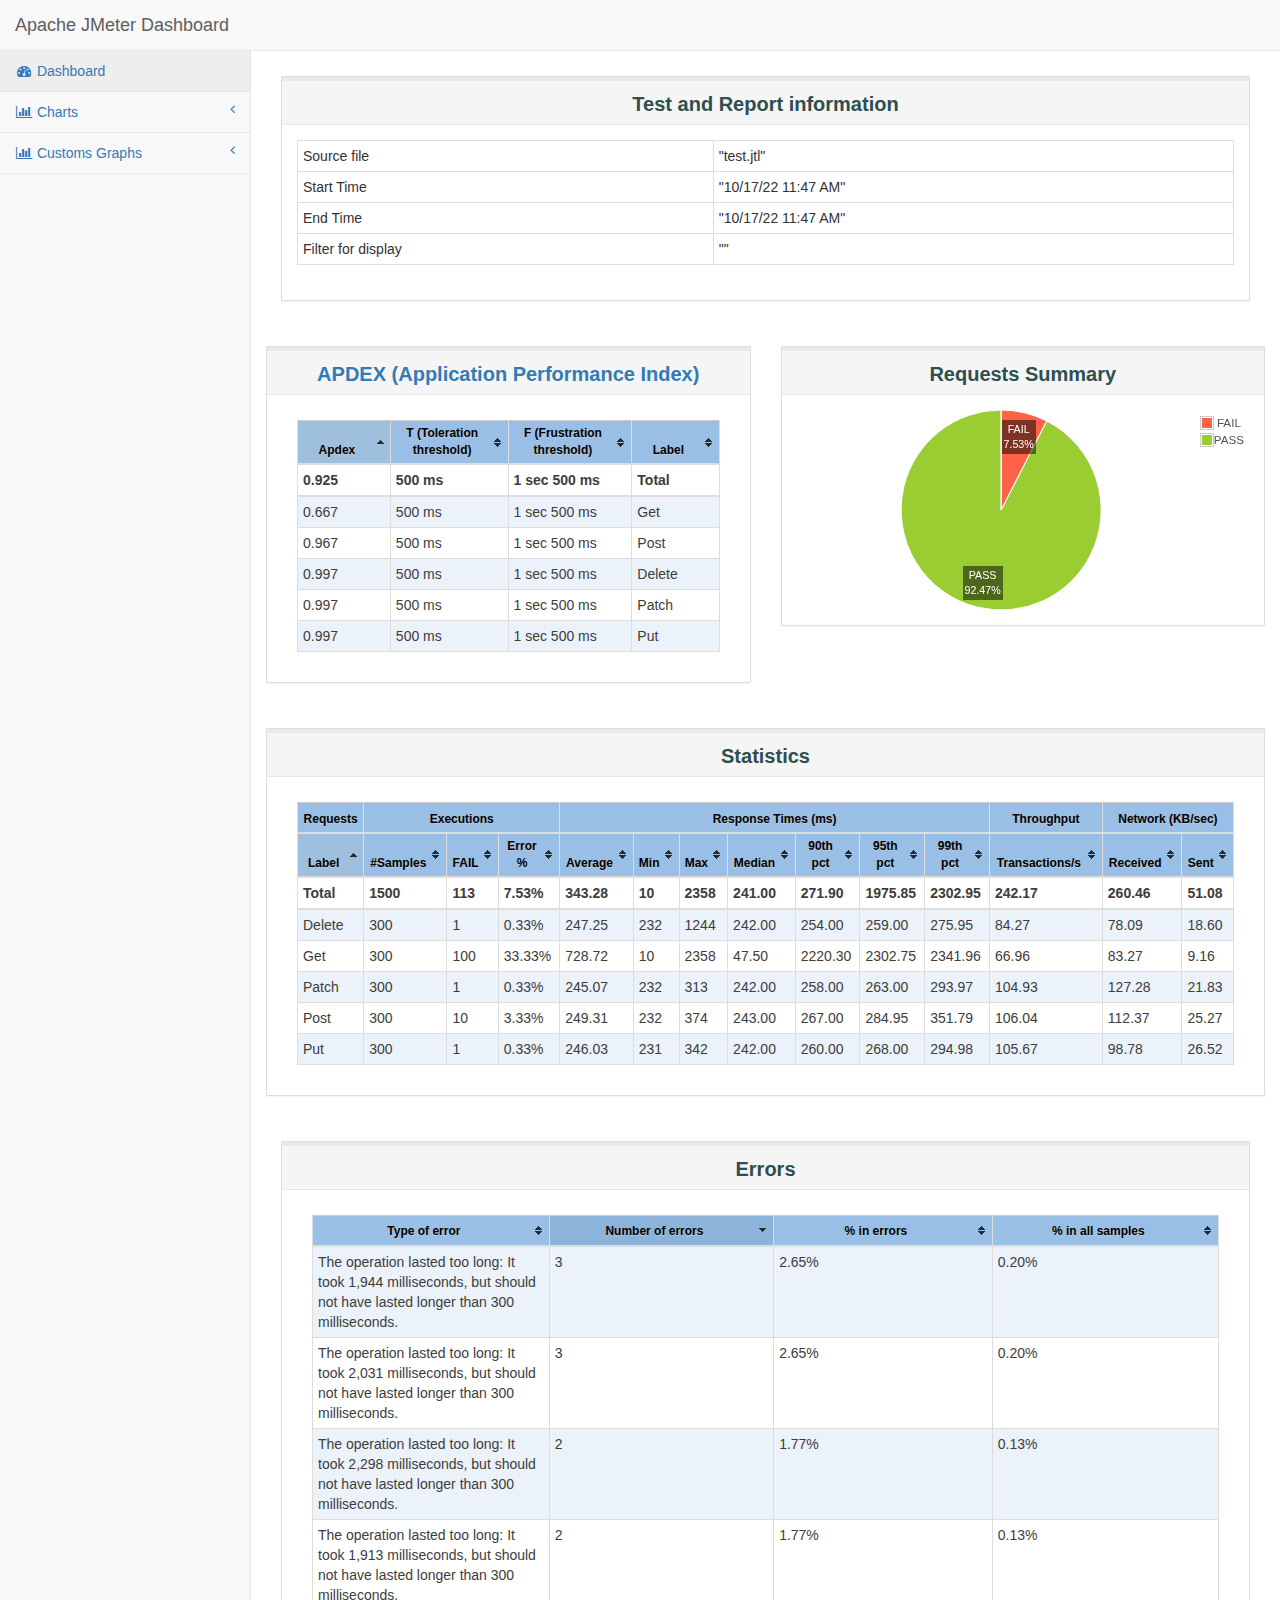
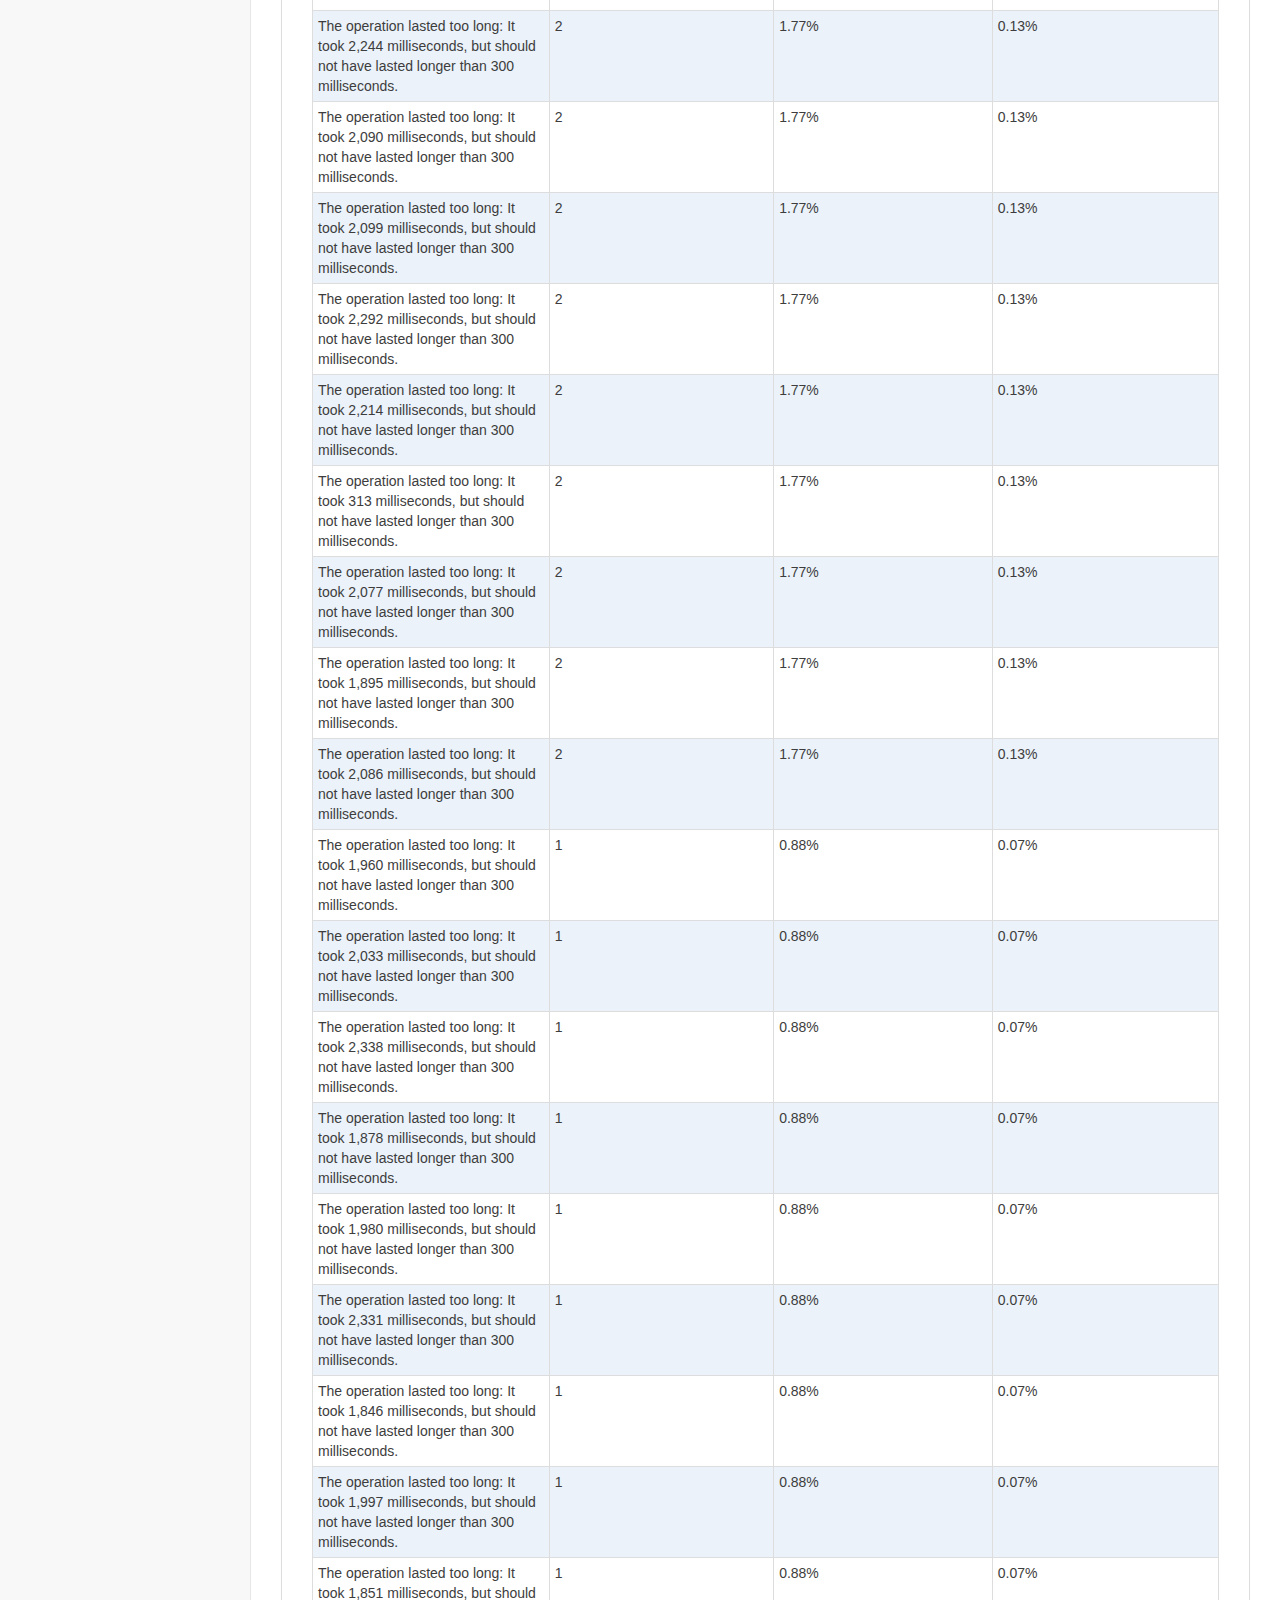
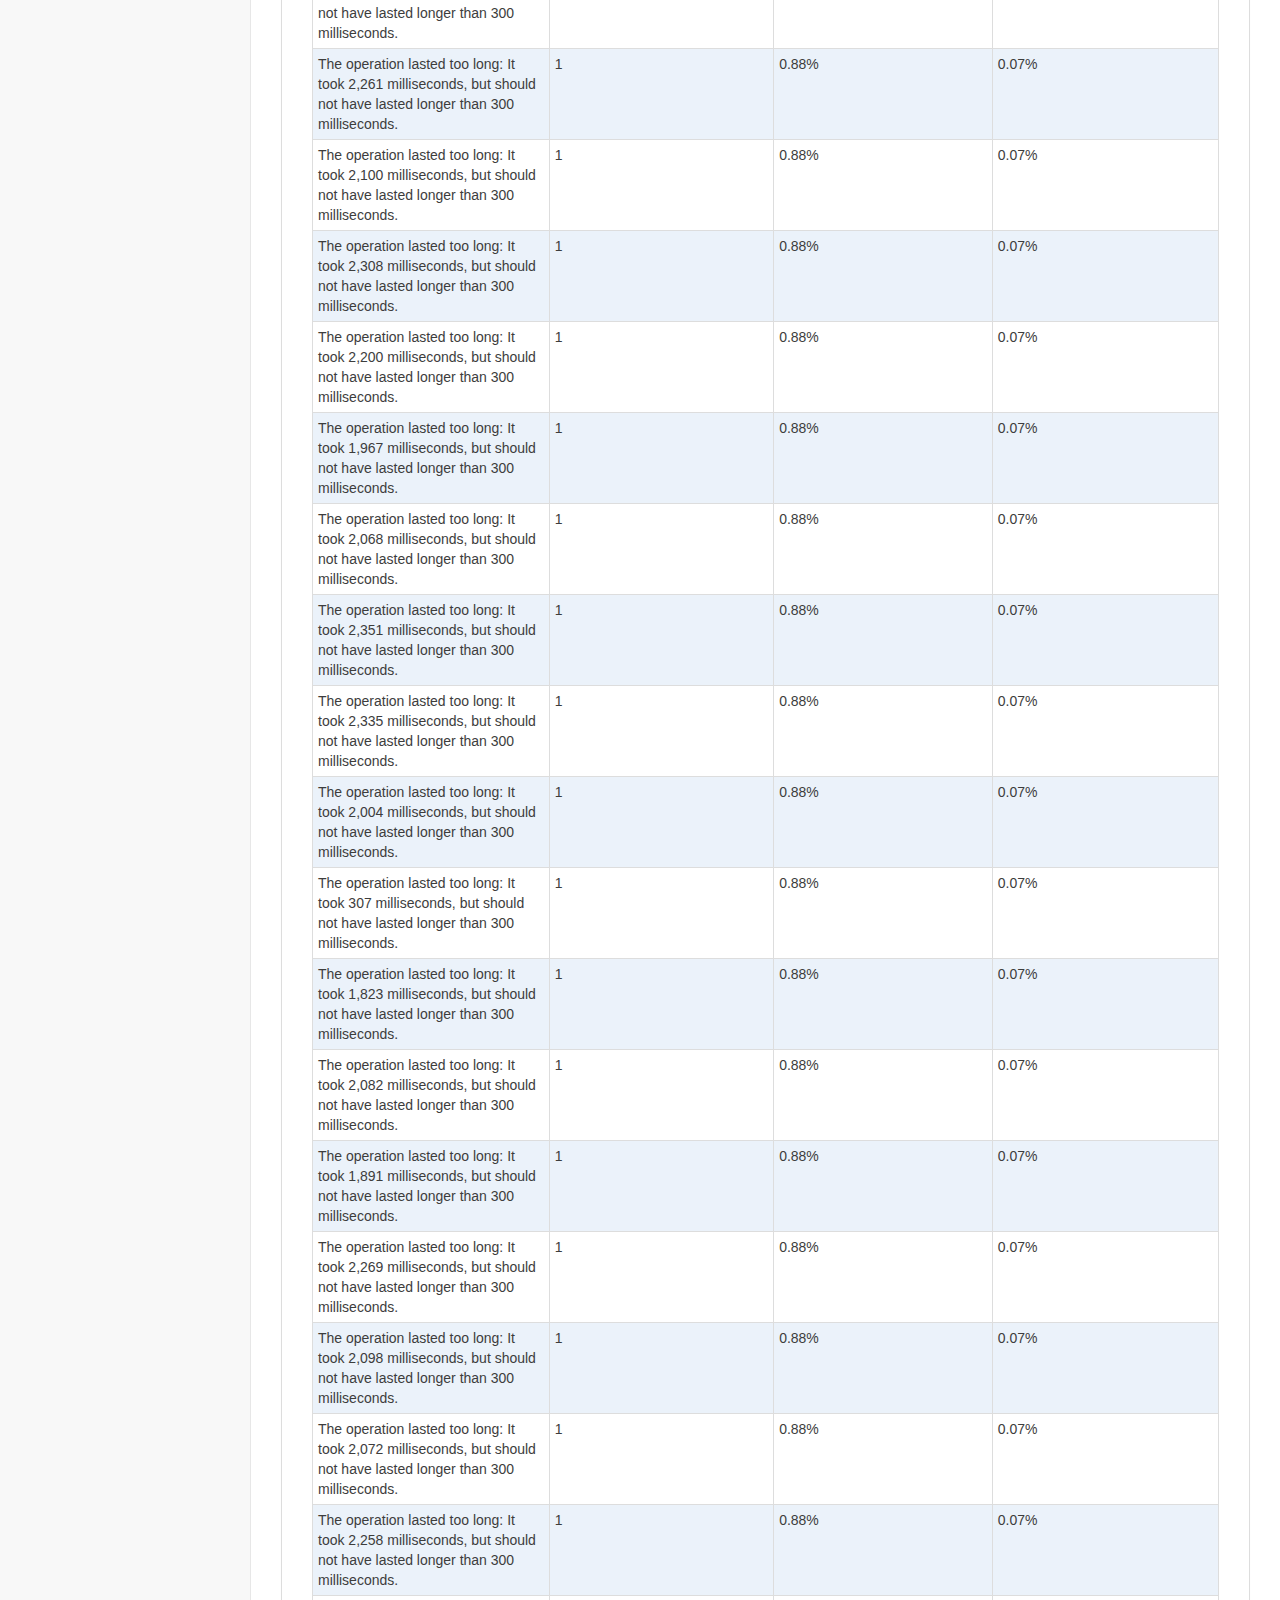
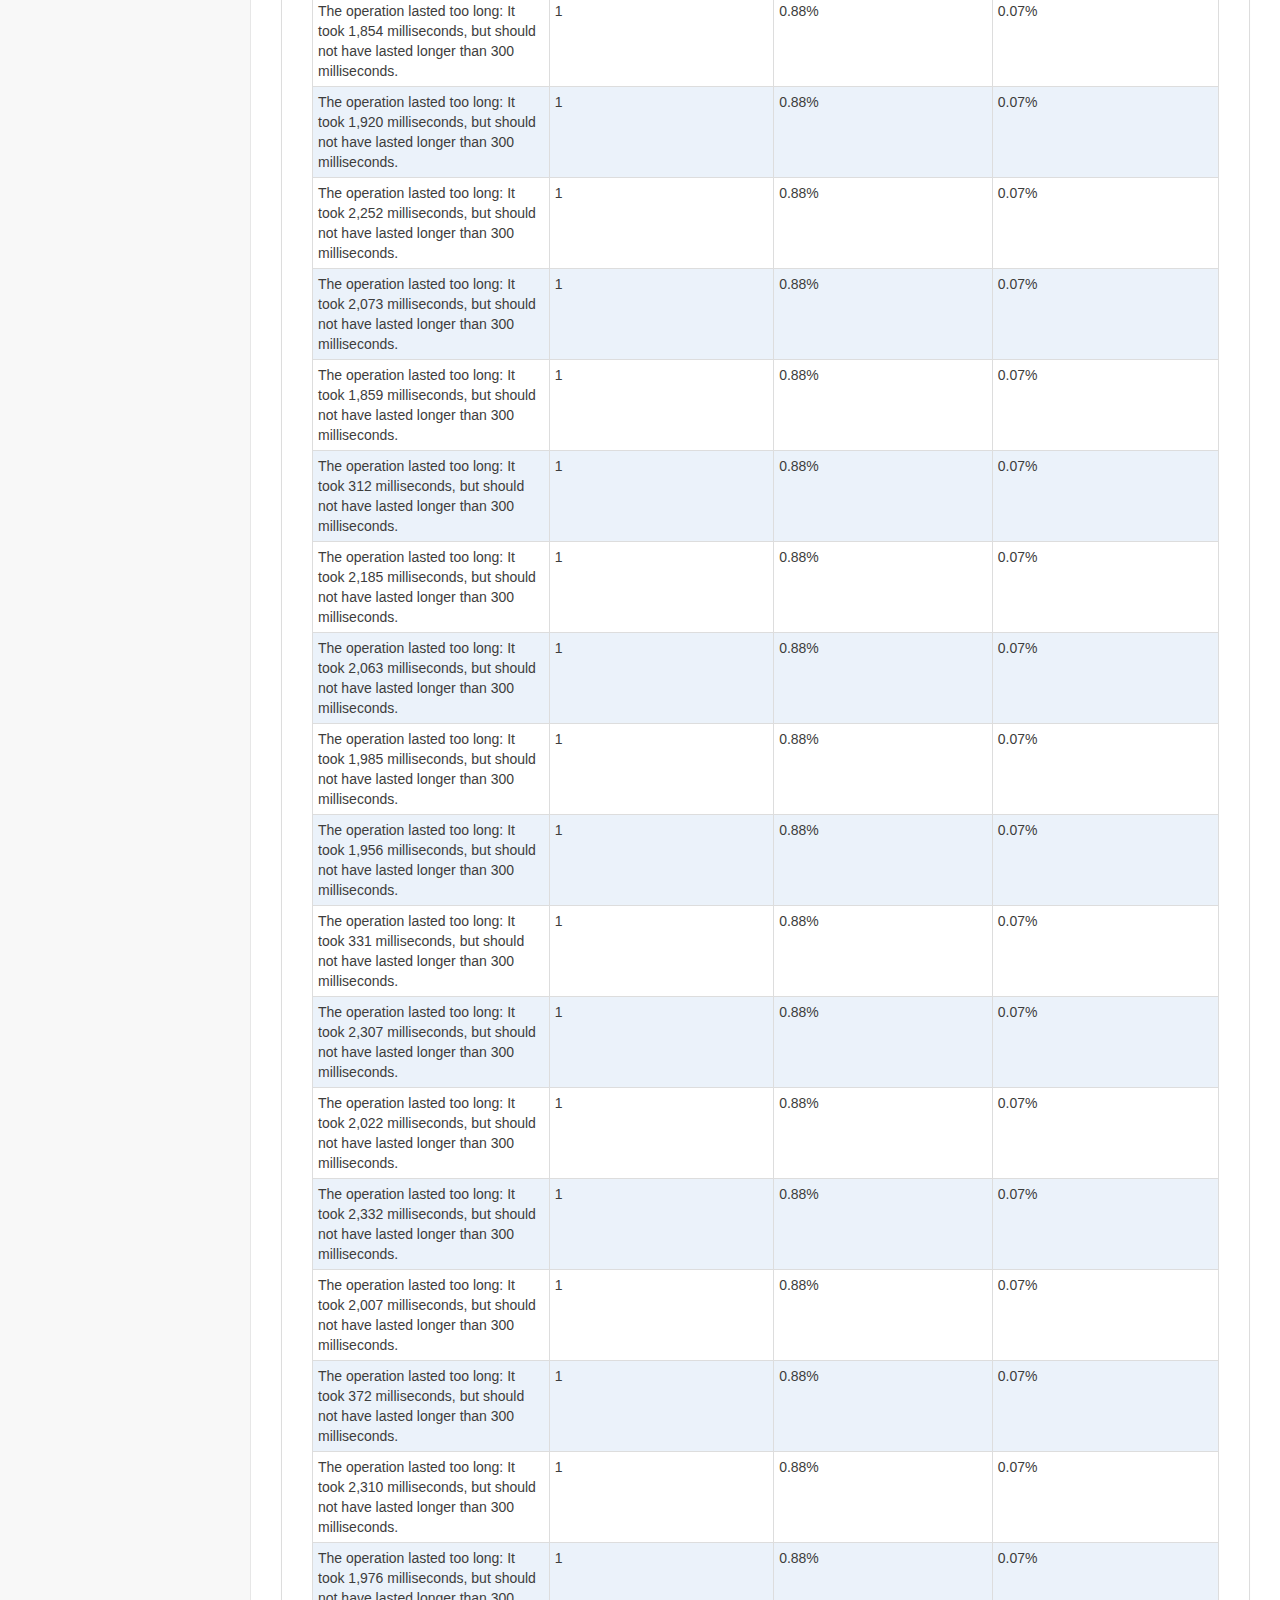
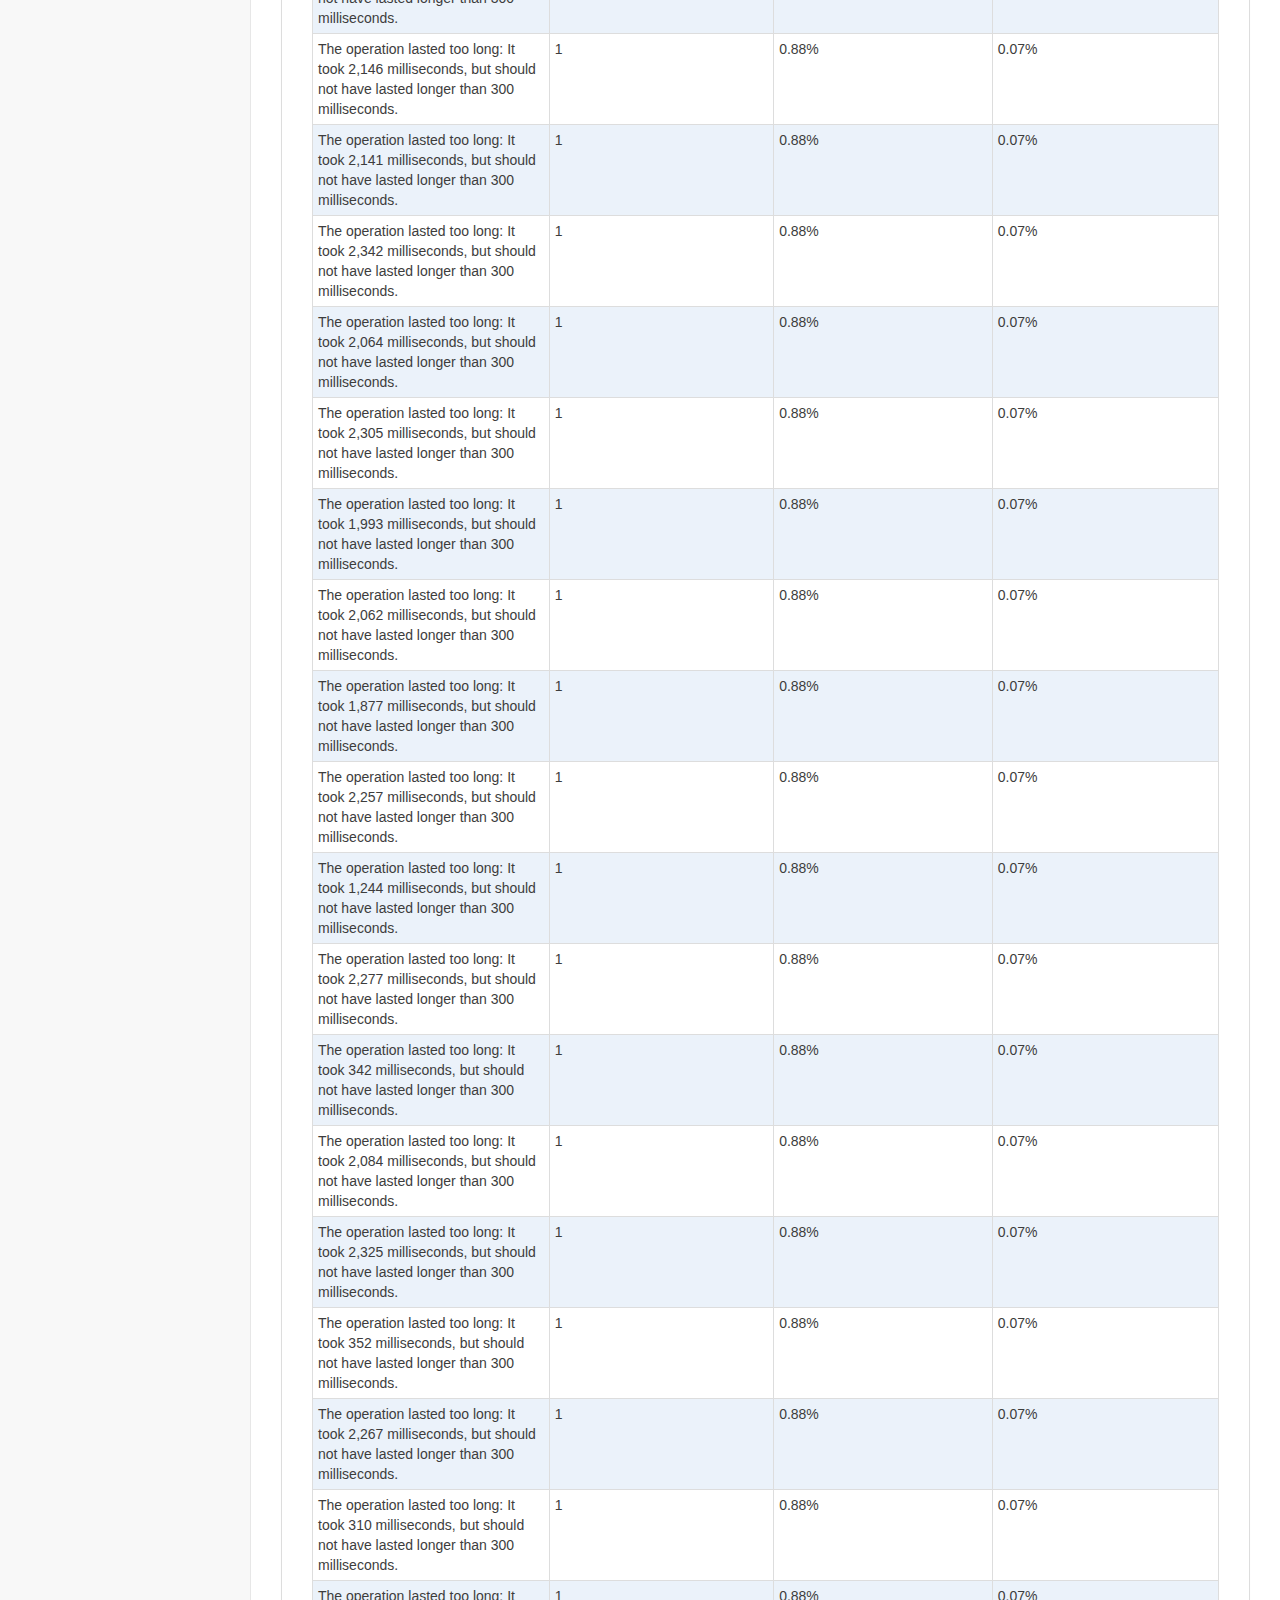
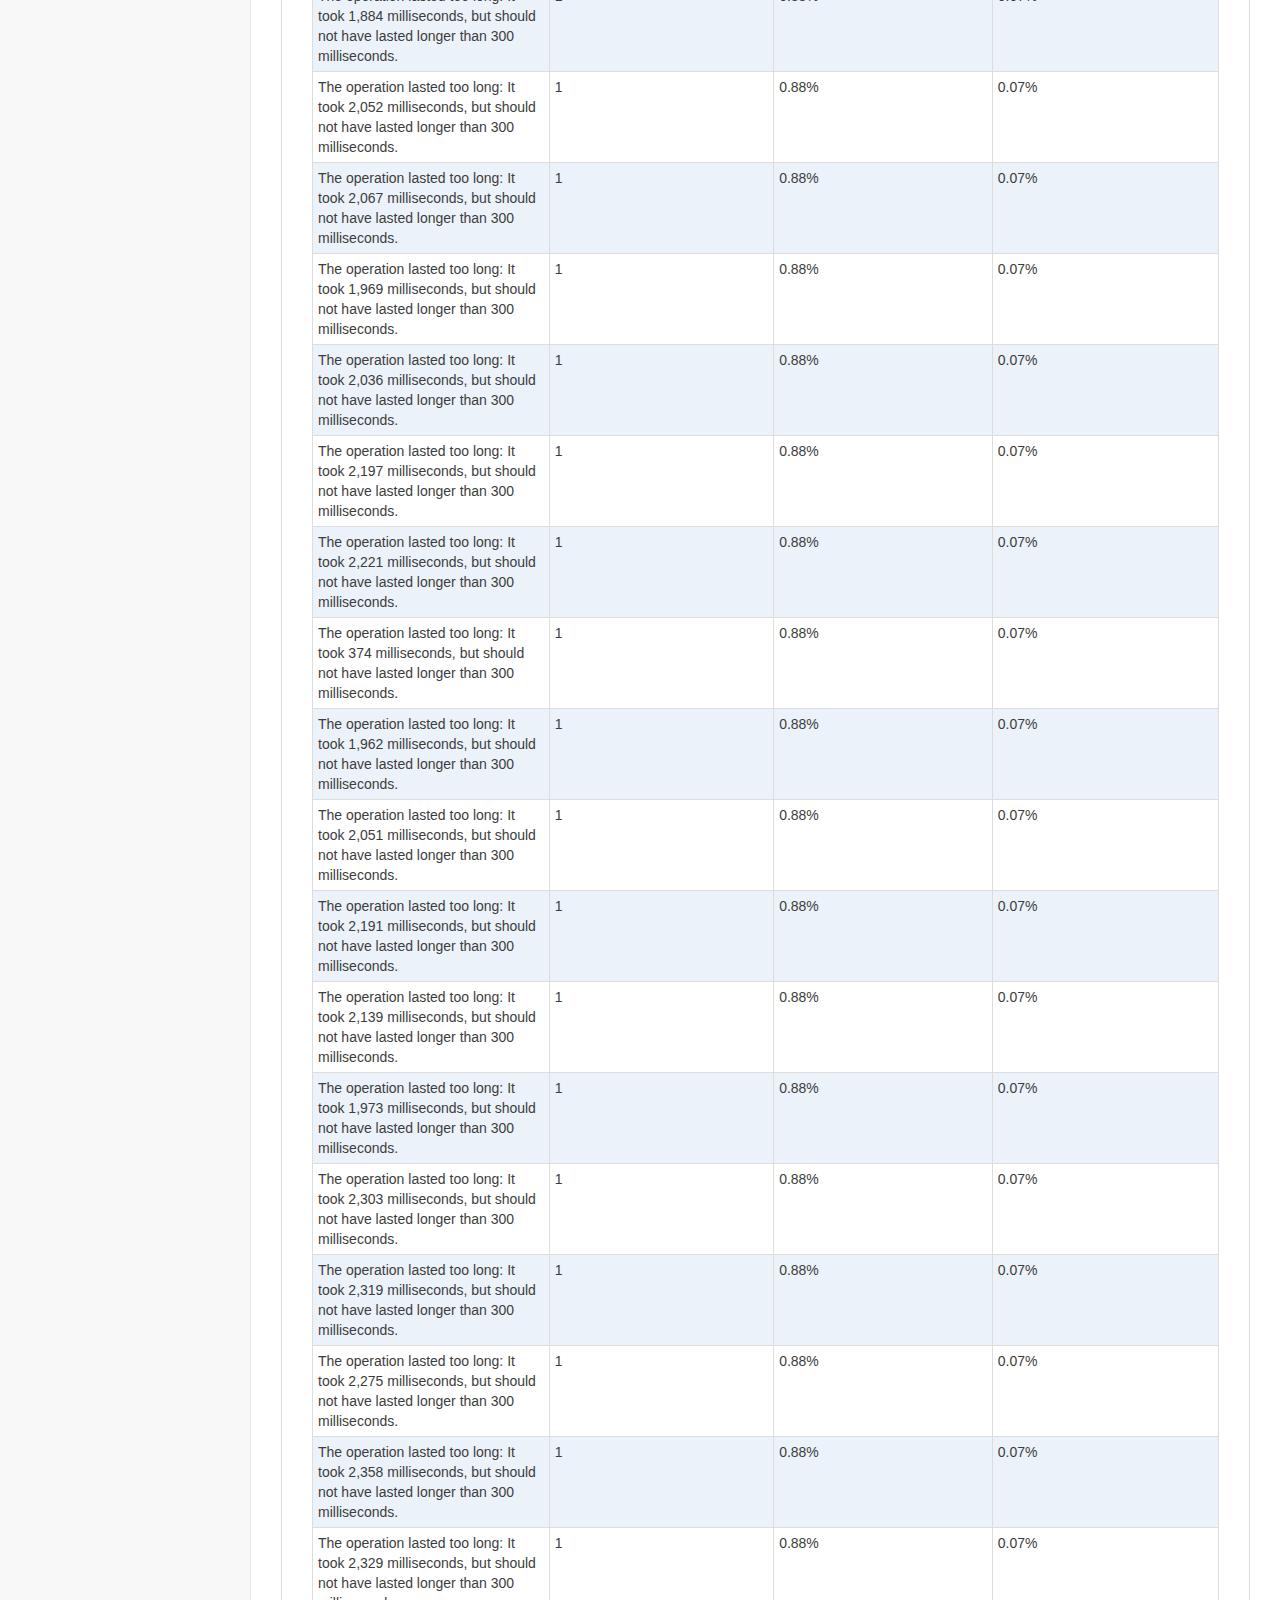
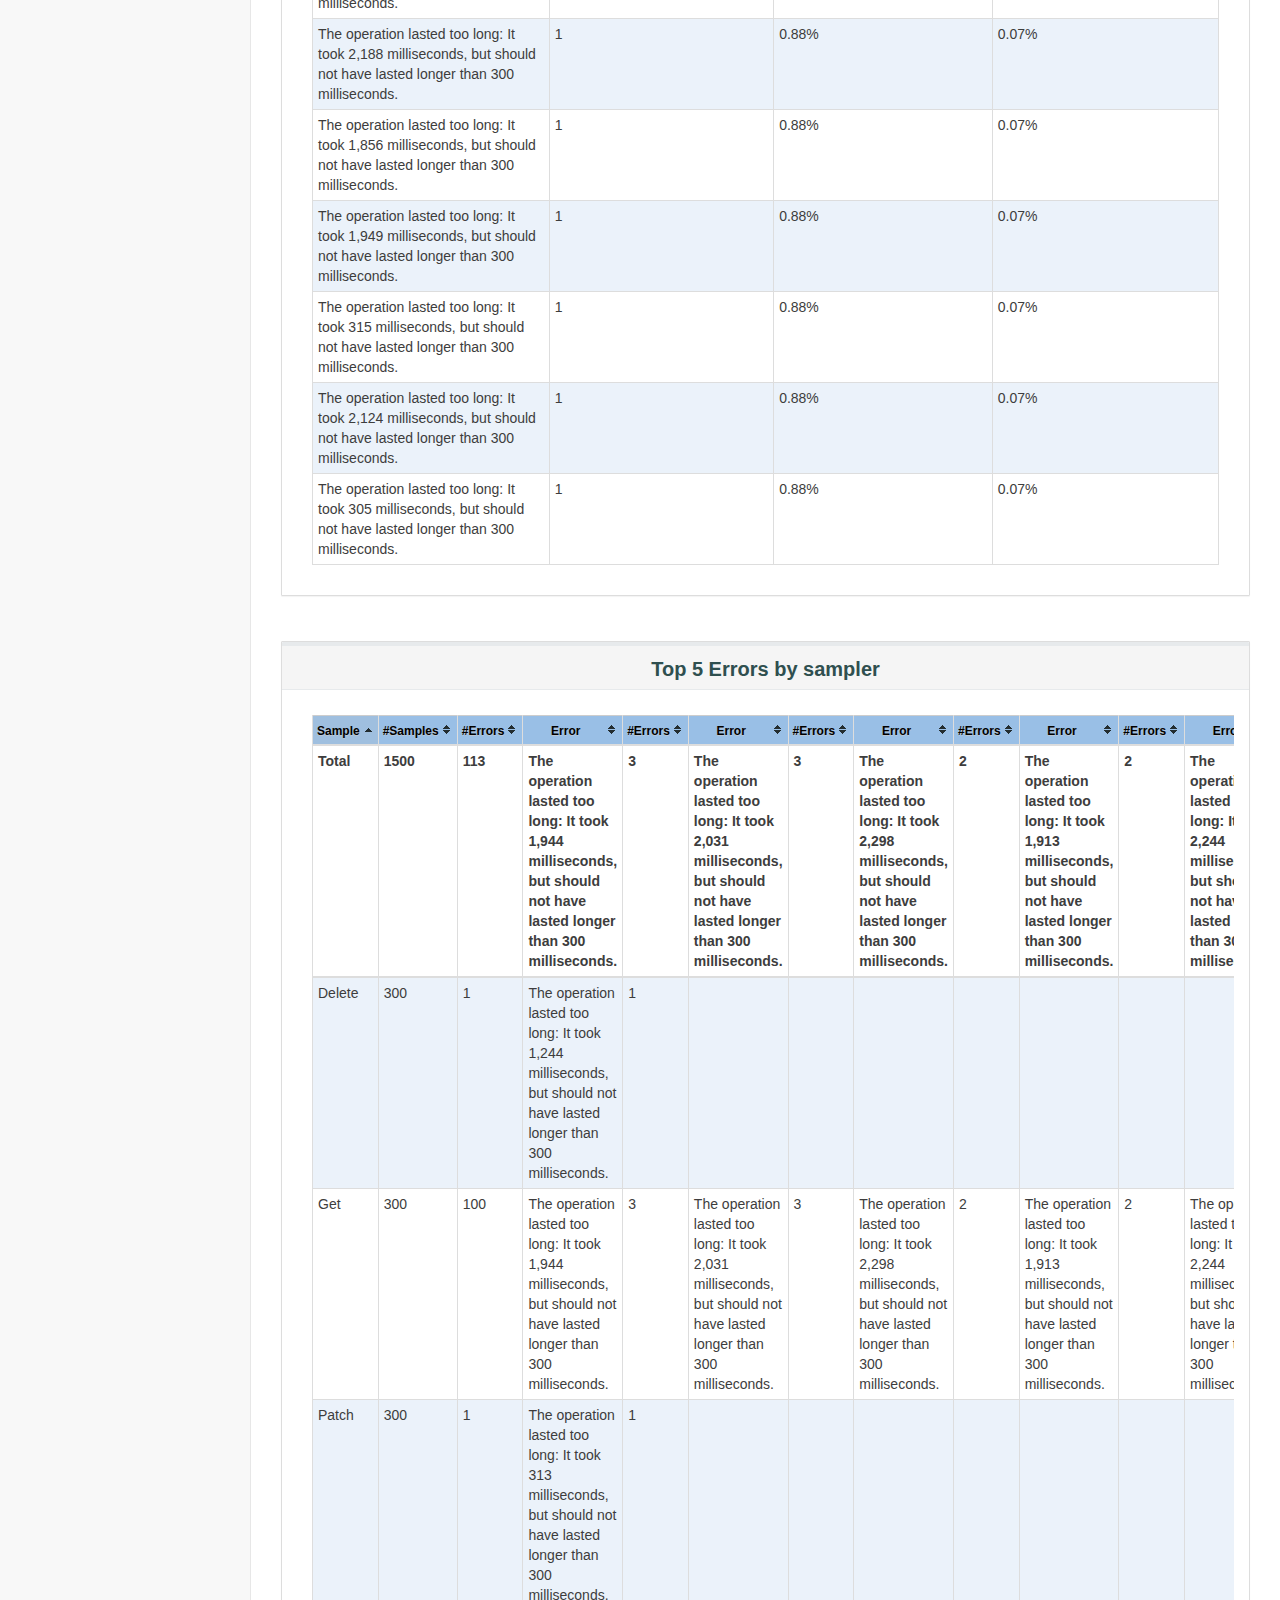
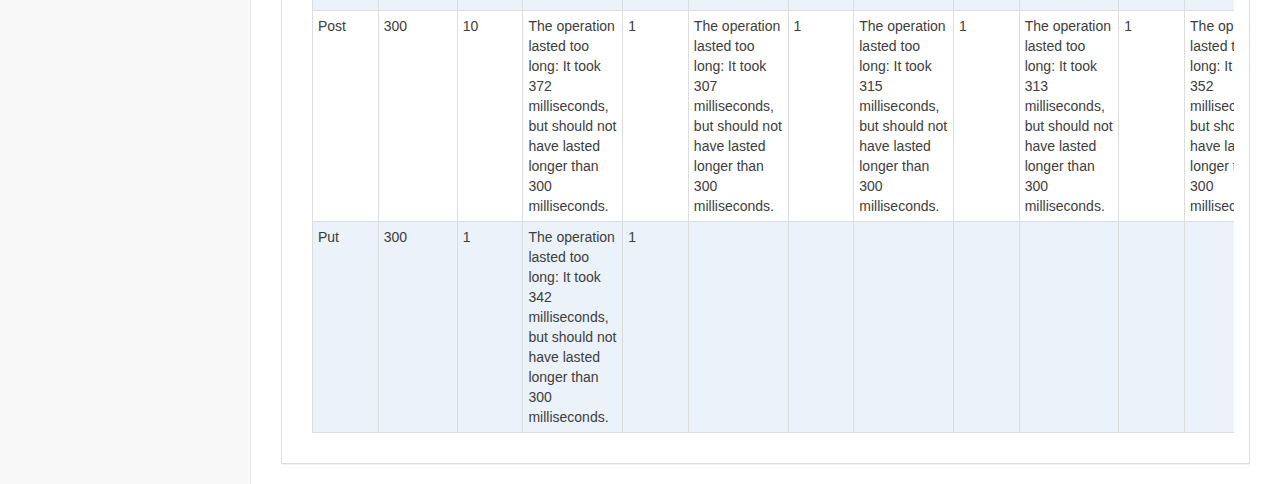
<file: Основи навантажувального тестування за допомогою Apache Jmeter/Level 3/report/index.html>
<!DOCTYPE html>
<html lang="en">

<head>

    <meta charset="utf-8">
    <meta http-equiv="X-UA-Compatible" content="IE=edge">
    <meta name="viewport" content="width=device-width, initial-scale=1">
    <meta name="description" content="">
    <meta name="author" content="">

    <title>Apache JMeter Dashboard</title>

     <!-- Bootstrap Core CSS -->
    <link href="sbadmin2-1.0.7/bower_components/bootstrap/dist/css/bootstrap.min.css" rel="stylesheet">

    <!-- MetisMenu CSS -->
    <link href="sbadmin2-1.0.7/bower_components/metisMenu/dist/metisMenu.min.css" rel="stylesheet">

    <!-- Custom CSS -->
    <link href="sbadmin2-1.0.7/dist/css/sb-admin-2.css" rel="stylesheet">

    <!-- Dashboard css -->
    <link href="content/css/dashboard.css" rel="stylesheet">

    <!-- Table sorter -->
    <link href="content/css/theme.blue.css" rel="stylesheet">

    <!-- icon -->
    <link rel="icon" type="image/png" href="content/pages/icon-apache.png" />

    <!-- Custom Fonts -->
    <link href="sbadmin2-1.0.7/bower_components/font-awesome/css/font-awesome.min.css" rel="stylesheet" type="text/css">
</head>

<body>
    <div id="wrapper">
        <nav class="navbar navbar-default navbar-static-top" role="navigation" style="margin-bottom: 0">
            <div class="navbar-header">
                <button type="button" class="navbar-toggle" data-toggle="collapse" data-target=".navbar-collapse">
                    <span class="sr-only">Toggle navigation</span>
                    <span class="icon-bar"></span>
                    <span class="icon-bar"></span>
                    <span class="icon-bar"></span>
                </button>
                <a class="navbar-brand" href="index.html">Apache JMeter Dashboard</a>
            </div>
            <div class="navbar-default sidebar" role="navigation">
                <div class="sidebar-nav navbar-collapse">
                    <ul class="nav" id="side-menu">
                        <li>
                            <a href="index.html"><i class="fa fa-dashboard fa-fw"></i> Dashboard</a>
                        </li>
                        <li>
                            <a href="#"><i class="fa fa-bar-chart-o fa-fw"></i> Charts<span class="fa arrow"></span></a>
                            <ul class="nav nav-second-level">
                                <li>
                                    <a href="content/pages/OverTime.html">Over Time</a>
                                </li>
                                <li>
                                    <a href="content/pages/Throughput.html">Throughput</a>
                                </li>
                                <li>
                                    <a href="content/pages/ResponseTimes.html">Response Times</a>
                                </li>
                            </ul>
                            <!-- /.nav-second-level -->
                        </li>
                        
                        <li>
                            <a href="#"><i class="fa fa-bar-chart-o fa-fw"></i> Customs Graphs<span class="fa arrow"></span></a>
                            <ul class="nav nav-second-level">
                                <li>
                                    <a href="content/pages/CustomsGraphs.html">Over Time</a>
                                </li>
                            </ul>
                        </li>
                    </ul>
                </div>
            </div>
        </nav>
        <div id="page-wrapper">
            <div class="row">
                <div class="col-lg-12">
                     <div class="panel panel-default" >
                        <div class="panel-heading" style="text-align:center;">
                           <p class="dashboard-title">Test and Report information</p>
                        </div>
                        <div class="panel-body">
                        <table id="generalInfos" class="table table-bordered table-condensed " >
                            <tr>
                                <td>Source file</td>
                                <td>"test.jtl"</td>
                            </tr>
                            <tr>
                                <td>Start Time</td>
                                <td>"10/17/22 11:47 AM"</td>
                            </tr>
                            <tr>
                                <td>End Time</td>
                                <td>"10/17/22 11:47 AM"</td>
                            </tr>
                                <tr>
                                    <td>Filter for display</td>
                                    <td>""</td>
                                </tr>
                        </table>
                     </div>
                </div>
            </div>
            <div class="row">
                <div class="col-lg-6">
                    <div class="panel panel-default" style="text-align:center;">
                        <div class="panel-heading">
                           <p class="dashboard-title"><a href="https://en.wikipedia.org/wiki/Apdex" target="_blank">APDEX (Application Performance Index)</a></p>
                        </div>
                        <div class="panel-body">
                            <section id="apdex" class="col-md-12 table-responsive">
                                <table id="apdexTable" class="table table-bordered table-condensed tablesorter ">
                                </table>
                            </section>
                        </div>
                    </div>
                </div>
                <div class="col-lg-6" >
                    <div class="panel panel-default" style="text-align:center;">
                        <div class="panel-heading">
                           <p class="dashboard-title">Requests Summary</p>
                        </div>
                           <div class="panel-body">
                            <div class="flot-chart" style="height:200px;">
                                <div class="flot-chart-content" id="flot-requests-summary" style="height:200px;"/>
                            </div>
                        </div>
                    </div>
                </div>
            </div>
            <div class="col-lg-12">
                <div class="panel panel-default" style="text-align:center;">
                       <div class="panel-heading" >
                           <p class="dashboard-title">Statistics</p>
                       </div>
                <div class="panel-body ">
                    <section class="col-md-12 table-responsive">
                        <table id="statisticsTable" class="table table-bordered table-condensed tablesorter " >
                        </table>
                    </section>
                </div>
            </div>
            <div class="col-lg-12">
                <div class="panel panel-default" style="text-align:center;">
                    <div class="panel-heading">
                        <p class="dashboard-title">Errors</p>
                    </div>
                    <div class="panel-body">
                        <section class="col-md-12 table-responsive">
                            <table id="errorsTable" class="table table-bordered table-condensed tablesorter ">
                            </table>
                        </section>
                    </div>
                </div>
            </div>
            <div class="col-lg-12">
                <div class="panel panel-default" style="text-align:center;">
                    <div class="panel-heading">
                        <p class="dashboard-title">Top 5 Errors by sampler</p>
                    </div>
                    <div class="panel-body">
                        <section class="col-md-12 table-responsive">
                            <table id="top5ErrorsBySamplerTable" class="table table-bordered table-condensed tablesorter ">
                            </table>
                        </section>
                    </div>
                </div>
            </div>
        </div>
    </div>

    <!-- jQuery -->
    <script src="sbadmin2-1.0.7/bower_components/jquery/dist/jquery.min.js"></script>

    <!-- Bootstrap Core JavaScript -->
    <script src="sbadmin2-1.0.7/bower_components/bootstrap/dist/js/bootstrap.min.js"></script>
    <script src="sbadmin2-1.0.7/bower_components/flot/excanvas.min.js"></script>
    <script src="sbadmin2-1.0.7/bower_components/flot/jquery.flot.js"></script>
    <script src="sbadmin2-1.0.7/bower_components/flot/jquery.flot.pie.js"></script>
    <script src="sbadmin2-1.0.7/bower_components/flot/jquery.flot.resize.js"></script>
    <script src="sbadmin2-1.0.7/bower_components/flot/jquery.flot.time.js"></script>
    <script src="sbadmin2-1.0.7/bower_components/flot.tooltip/js/jquery.flot.tooltip.min.js"></script>
    <script src="sbadmin2-1.0.7/bower_components/flot-axislabels/jquery.flot.axislabels.js"></script>
    <!-- Metis Menu Plugin JavaScript -->
    <script src="sbadmin2-1.0.7/bower_components/metisMenu/dist/metisMenu.min.js"></script>

    <script src="content/js/dashboard-commons.js"></script>
    <script src="content/js/dashboard.js"></script>

    <!-- Custom Theme JavaScript -->
    <script src="sbadmin2-1.0.7/dist/js/sb-admin-2.js"></script>
    <script type="text/javascript" src="content/js/jquery.tablesorter.min.js"></script>

</body>

</html>
</file>
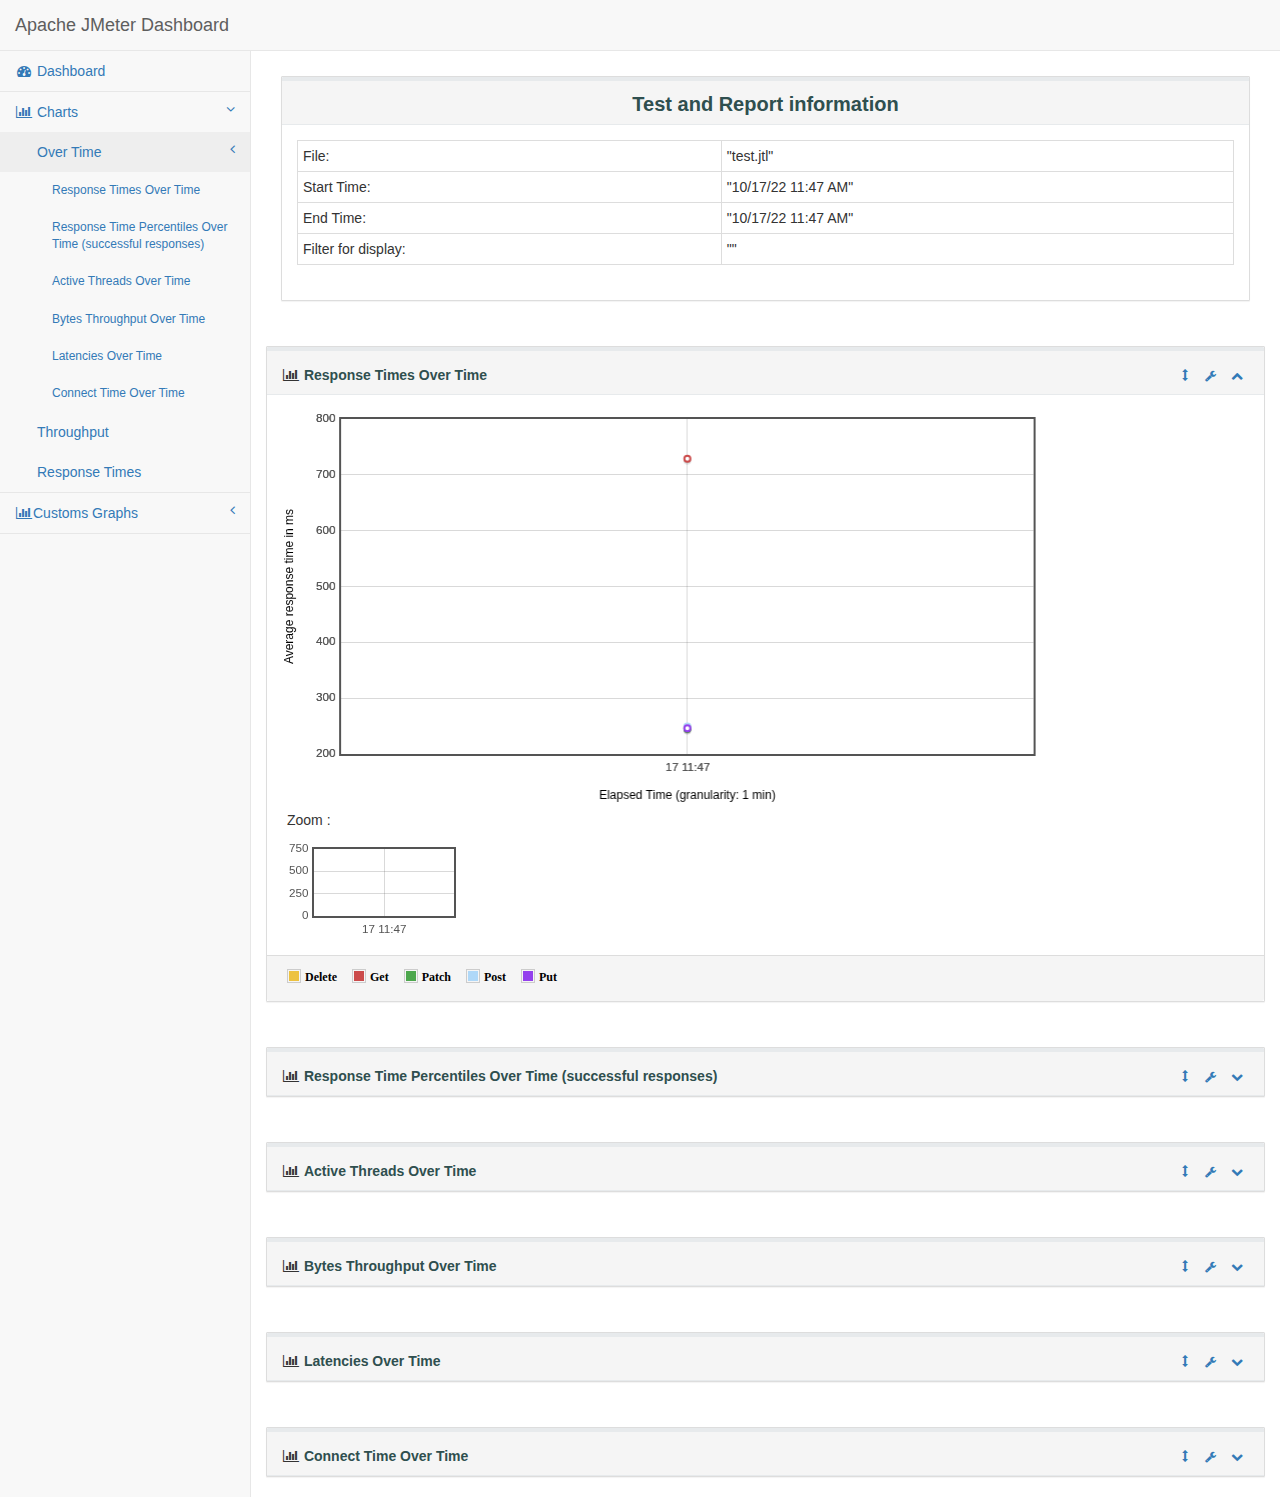
<file: Основи навантажувального тестування за допомогою Apache Jmeter/Level 3/report/content/pages/OverTime.html>
<!DOCTYPE html>
<html lang="en">

<head>

    <meta charset="utf-8">
    <meta http-equiv="X-UA-Compatible" content="IE=edge">
    <meta name="viewport" content="width=device-width, initial-scale=1">
    <meta name="description" content="">
    <meta name="author" content="">

    <title>Apache JMeter Dashboard</title>

    <!-- Bootstrap Core CSS -->
    <link href="../../sbadmin2-1.0.7/bower_components/bootstrap/dist/css/bootstrap.min.css" rel="stylesheet">

    <!-- icone onglet -->
    <link rel="icon" type="image/png" href="icon-apache.png" />

    <!-- MetisMenu CSS -->
    <link href="../../sbadmin2-1.0.7/bower_components/metisMenu/dist/metisMenu.min.css" rel="stylesheet">

    <!-- Legends CSS -->
    <link href="../css/legends.css" rel="stylesheet">


    <!-- Custom CSS -->
    <link href="../../sbadmin2-1.0.7/dist/css/sb-admin-2.css" rel="stylesheet">

    <!-- Custom Fonts -->
    <link href="../../sbadmin2-1.0.7/bower_components/font-awesome/css/font-awesome.min.css" rel="stylesheet" type="text/css">

   <!-- JQuery UI style -->
    <link href="../css/jquery-ui.min.css" rel="stylesheet">
    <link href="../css/jquery-ui.structure.min.css" rel="stylesheet">
    <link href="../css/jquery-ui.theme.min.css" rel="stylesheet">
</head>

<body>

    <div id="wrapper">

        <!-- Navigation -->
        <nav class="navbar navbar-default navbar-static-top" role="navigation" style="margin-bottom: 0">
            <div class="navbar-header">
                <button type="button" class="navbar-toggle" data-toggle="collapse" data-target=".navbar-collapse">
                    <span class="sr-only">Toggle navigation</span>
                    <span class="icon-bar"></span>
                    <span class="icon-bar"></span>
                    <span class="icon-bar"></span>
                </button>
                <a class="navbar-brand" href="../../index.html">Apache JMeter Dashboard</a>
            </div>
            <!-- /.navbar-header -->


            <div class="navbar-default sidebar" role="navigation">
                <div class="sidebar-nav navbar-collapse">
                    <ul class="nav" id="side-menu">

                        <li>
                            <a href="../../index.html"><i class="fa fa-dashboard fa-fw"></i> Dashboard</a>
                        </li>
                        <li>
                            <a href="#"><i class="fa fa-bar-chart-o fa-fw"></i> Charts<span class="fa arrow"></span></a>
                            <ul class="nav nav-second-level">
                                <li>
                                    <a href="OverTime.html">Over Time<span class="fa arrow"></span></a>
                                    <ul class="nav nav-third-level in" id="submenu">
                                        <li>
                                            <a href="OverTime.html#responseTimesOverTime" onclick="$('#bodyResponseTimeOverTime').collapse('show');">
                                                Response Times Over Time
                                            </a>
                                        </li>
                                        <li>
                                            <a href="OverTime.html#responseTimePercentilesOverTime" onclick="$('#bodyResponseTimePercentilesOverTime').collapse('show');">
                                                Response Time Percentiles Over Time (successful responses)
                                            </a>
                                        </li>
                                        <li>
                                            <a href="OverTime.html#activeThreadsOverTime" onclick="$('#bodyActiveThreadsOverTime').collapse('show');">
                                                Active Threads Over Time
                                            </a>
                                        </li>
                                        <li>
                                            <a href="OverTime.html#bytesThroughputOverTime" onclick="$('#bodyBytesThroughputOverTime').collapse('show');">
                                                Bytes Throughput Over Time
                                            </a>
                                        </li>
                                        <li>
                                            <a href="OverTime.html#latenciesOverTime" onclick="$('#bodyLatenciesOverTime').collapse('show');">
                                                Latencies Over Time
                                            </a>
                                        </li>
                                        <li>
                                            <a href="OverTime.html#connectTimeOverTime" onclick="$('#bodyConnectTimeOverTime').collapse('show');">
                                                Connect Time Over Time
                                            </a>
                                        </li>
                                    </ul>
                                </li>
                                <li>
                                    <a href="Throughput.html">Throughput</a>
                                </li>
                                <li>
                                    <a href="ResponseTimes.html">Response Times</a>
                                </li>
                            </ul>
                            <!-- /.nav-second-level -->
                        </li>

                        <li>
                            <a href="#"><i class="fa fa-bar-chart-o fa-fw"></i>Customs Graphs<span class="fa arrow"></span></a>
                            <ul class="nav nav-second-level">
                                <li>
                                    <a href="CustomsGraphs.html">Over Time</a>
                                </li>
                            </ul>
                        </li>

                    </ul>
                </div>
                <!-- /.sidebar-collapse -->
            </div>
            <!-- /.navbar-static-side -->
        </nav>
        <!--modal-->
        <div class="modal fade" id="myModal" tabindex="-1" role="dialog" aria-labelledby="myModalLabel" aria-hidden="true">
          <div class="modal-dialog" style="width:90%;height: 5%;">
            <div class="modal-content">
              <div class="modal-header">
                <button type="button" class="close" data-dismiss="modal" aria-label="Close"><span aria-hidden="true">&times;</span></button>
                <h4 class="modal-title" id="myModalLabel">Zoom</h4>
              </div>
              <div class="modal-body">
                <div class="flot-chart">
                    <div class="flot-chart-content" id="flot-modal-content"></div>
                </div>
              </div>
              <div class="modal-footer" id="modalFooter">
                <p id="legendModal" hidden></p>
                <ul id="choicesModal" class="legend"></ul>
              </div>
            </div>
          </div>
        </div>

        <div id="page-wrapper">
            <div class="row">
                <div class="col-lg-12">
                     <div class="panel panel-default" >
                        <div class="panel-heading" style="text-align:center;">
                           <p class="dashboard-title">Test and Report information</p>
                        </div>
                        <div class="panel-body">
                        <table id="generalInfos" class="table table-bordered table-condensed " >
                            <tr>
                                <td>File:</td>
                                <td>"test.jtl"</td>
                            </tr>
                            <tr>
                                <td>Start Time:</td>
                                <td>"10/17/22 11:47 AM"</td>
                            </tr>
                            <tr>
                                <td>End Time:</td>
                                <td>"10/17/22 11:47 AM"</td>
                            </tr>
                                <tr>
                                    <td>Filter for display:</td>
                                    <td>""</td>
                                </tr>
                        </table>
                     </div>
                </div>
            </div>
            <!-- /.row -->
            <div class="row" id="graphContainer">

            <!-- /.col-lg-6 -->
            <div class="col-lg-12 portlet" id="responseTimesOverTime">
                    <div class="panel panel-default">
                        <div class="panel-heading portlet-header">
                             <i  class="fa fa-bar-chart-o fa-fw" ></i> 
                            <span type="button" class="span-title dropdown-toggle click-title" data-toggle="collapse" href="#bodyResponseTimeOverTime" aria-expanded="true" aria-controls="bodyResponseTimeOverTime">Response Times Over Time</span>
                             <div class="pull-right">
                                <div class="btn-group">
                                    <a class="btn btn-link btn-xs">
                                        <i class="glyphicon glyphicon-resize-vertical"></i>
                                    </a>
                                    <button type="button" class="btn btn-link btn-xs dropdown-toggle" data-toggle="dropdown">
                                        <i class="fa fa-wrench"></i>
                                    </button>
                                    <ul class="dropdown-menu dropdown-user">
                                        <li><a href="#bodyResponseTimeOverTime" onClick="checkAll('choicesResponseTimesOverTime');">Display all samples</a>
                                        </li>
                                        <li><a href="#bodyResponseTimeOverTime" onClick="uncheckAll('choicesResponseTimesOverTime');">Hide all samples</a>
                                        </li>
                                        <li><a href="#bodyResponseTimeOverTime" onclick="exportToPNG('flotResponseTimesOverTime', this);">Save as PNG</a></li>
                                    </ul>
                                    <button type="button" class="btn btn-link btn-xs dropdown-toggle" data-toggle="collapse" href="#bodyResponseTimeOverTime" aria-expanded="true" aria-controls="bodyResponseTimeOverTime">
                                        <i class="fa fa-chevron-up"></i>
                                    </button>
                                </div>
                            </div>
                        </div>
                        <!-- /.panel-heading -->
                        <div class="collapse in portlet-content" id="bodyResponseTimeOverTime">
                            <div class="panel-body" id="collapseResponseTimesOverTime">
                                <div class="flot-chart">
                                    <div class="flot-chart-content" id="flotResponseTimesOverTime" style="float: left; width:80%;"></div>
                                    <div style="float:left;margin-left:5px">
                                        <p>Zoom :</p>
                                        <div id="overviewResponseTimesOverTime" style="width:190px;height:100px;"></div>
                                    </div>
                                </div>
                            </div>
                            <div class="panel-footer" id="footerResponseTimesOverTime">
                                <p id="legendResponseTimesOverTime" hidden></p>
                                <ul id="choicesResponseTimesOverTime" class="legend"></ul>
                            </div>
                        </div>
                        <!-- /.panel-body -->
                    </div>
                    <!-- /.panel -->
                </div>
                <!-- /.col-lg-12 -->
                
                <!-- /.col-lg-12 -->
                <div class="col-lg-12 portlet" id="responseTimePercentilesOverTime">
                    <div class="panel panel-default">
                        <div class="panel-heading portlet-header">
                            <i class="fa fa-bar-chart-o fa-fw"></i>
                            <span type="button" class="dropdown-toggle click-title span-title" data-toggle="collapse" href="#bodyResponseTimePercentilesOverTime" aria-expanded="true" aria-controls="bodyResponseTimePercentilesOverTime">Response Time Percentiles Over Time (successful responses)</span>
                            <div class="pull-right">
                                <div class="btn-group">
                                    <a class="btn btn-link btn-xs">
                                        <i class="glyphicon glyphicon-resize-vertical"></i>
                                    </a>
                                    <button type="button" class="btn btn-link btn-xs dropdown-toggle" data-toggle="dropdown">
                                        <i class="fa fa-wrench"></i>
                                    </button>
                                    <ul class="dropdown-menu dropdown-user">
                                        <li><a href="#responseTimePercentilesOverTime" onClick="checkAll('choicesResponseTimePercentilesOverTime');">Display all samples</a>
                                        </li>
                                        <li><a href="#responseTimePercentilesOverTime" onClick="uncheckAll('choicesResponseTimePercentilesOverTime');">Hide all samples</a>
                                        </li>
                                        <li><a href="#responseTimePercentilesOverTime" onclick="exportToPNG('flotResponseTimePercentilesOverTime', this);">Save as PNG</a></li>
                                    </ul>
                                    <button type="button" class="btn btn-link btn-xs dropdown-toggle" data-toggle="collapse" href="#bodyResponseTimePercentilesOverTime" aria-expanded="true" aria-controls="bodyResponseTimePercentilesOverTime">
                                        <i class="fa fa-chevron-down"></i>
                                    </button>
                                </div>
                            </div>
                        </div>
                        <!-- /.panel-heading -->
                        <div class="collapse out portlet-content" id="bodyResponseTimePercentilesOverTime">
                            <div class="panel-body" id="collapseConnectTime">
                                <div class="flot-chart">
                                    <div class="flot-chart-content" id="flotResponseTimePercentilesOverTime" style="float: left; width:80%;"></div>
                                    <div style="float:left;margin-left:5px">
                                        <p>Zoom :</p>
                                        <div id="overviewResponseTimePercentilesOverTime" style="width:190px;height:100px;"></div>
                                    </div>
                                </div>
                            </div>
                            <div class="panel-footer" id="footerResponseTimePercentilesOverTime">
                                    <p id="legendResponseTimePercentilesOverTime" hidden></p>
                                    <ul id="choicesResponseTimePercentilesOverTime" class="legend"></ul>
                            </div>
                        </div>
                        <!-- /.panel-body -->

                    </div>
                    <!-- /.panel -->
                </div>
                <!-- /.col-lg-12 -->
                
                <div class="col-lg-12 portlet" id="activeThreadsOverTime">
                    <div class="panel panel-default" >
                        <div class="panel-heading portlet-header">
                           <i class="fa fa-bar-chart-o fa-fw"> </i>  <span type="button" class="span-title dropdown-toggle click-title" data-toggle="collapse" href="#bodyActiveThreadsOverTime" aria-expanded="true" aria-controls="bodyActiveThreadsOverTime">Active Threads Over Time</span>
                           <div class="pull-right">
                                <div class="btn-group">
                                    <a class="drag btn btn-link btn-xs">
                                        <i class="glyphicon glyphicon-resize-vertical"></i>
                                    </a>
                                    <button type="button" class="btn btn-link btn-xs dropdown-toggle" data-toggle="dropdown">
                                        <i class="fa fa-wrench"></i>
                                    </button>
                                    <ul class="dropdown-menu dropdown-user">
                                        <li><a href="#activeThreadsOverTime" onClick="checkAll('choicesActiveThreadsOverTime');">Display all samples</a>
                                        </li>
                                        <li><a href="#activeThreadsOverTime" onClick="uncheckAll('choicesActiveThreadsOverTime');">Hide all samples</a>
                                        </li>
                                        <li><a href="#activeThreadsOverTime" onclick="exportToPNG('flotActiveThreadsOverTime', this);">Save as PNG</a></li>
                                    </ul>
                                    <button type="button" class="btn btn-link btn-xs dropdown-toggle" data-toggle="collapse" href="#bodyActiveThreadsOverTime" aria-expanded="true" aria-controls="bodyActiveThreadsOverTime">
                                        <i class="fa fa-chevron-down"></i>
                                    </button>
                                </div>
                            </div>
                        </div>
                        <!-- /.panel-heading -->
                        <div class="collapse out portlet-content" id="bodyActiveThreadsOverTime">
                            <div class="panel-body" id="collapseActiveThreadsOverTime">
                                <div class="flot-chart">
                                    <div class="flot-chart-content" id="flotActiveThreadsOverTime" style="float: left; width:80%;"></div>
                                    <div style="float:left;margin-left:5px">
                                        <p>Zoom :</p>
                                        <div id="overviewActiveThreadsOverTime" style="width:190px;height:100px;"></div>
                                    </div>
                                </div>
                            </div>
                            <div class="panel-footer" id="footerActiveThreadsOverTime">
                                    <p id="legendActiveThreadsOverTime" hidden></p>
                                    <ul id="choicesActiveThreadsOverTime" class="legend">

                                    </ul>
                                </div>
                        </div>
                        <!-- /.panel-body -->
                    </div>
                    <!-- /.panel -->
                </div>
                

                <div class="col-lg-12 portlet" id="bytesThroughputOverTime">
                    <div class="panel panel-default">
                        <div class="panel-heading portlet-header">
                             <i class="fa fa-bar-chart-o fa-fw" ></i> <span type="button" class="dropdown-toggle click-title span-title" data-toggle="collapse" href="#bodyBytesThroughputOverTime" aria-expanded="true" aria-controls="bodyBytesThroughputOverTime">Bytes Throughput Over Time</span>
                           <div class="pull-right">
                                <div class="btn-group">
                                    <a class="btn btn-link btn-xs">
                                        <i class="glyphicon glyphicon-resize-vertical"></i>
                                    </a>
                                    <button type="button" class="btn btn-link btn-xs dropdown-toggle" data-toggle="dropdown">
                                        <i class="fa fa-wrench"></i>
                                    </button>
                                    <ul class="dropdown-menu dropdown-user">
                                        <li><a href="#bytesThroughputOverTime" onClick="checkAll('choicesBytesThroughputOverTime');">Display all samples</a>
                                        </li>
                                        <li><a href="#bytesThroughputOverTime" onClick="uncheckAll('choicesBytesThroughputOverTime');">Hide all samples</a>
                                        </li>
                                        <li><a href="#bytesThroughputOverTime" onclick="exportToPNG('flotBytesThroughputOverTime', this);">Save as PNG</a></li>
                                    </ul>
                                    <button type="button" class="btn btn-link btn-xs dropdown-toggle" data-toggle="collapse" href="#bodyBytesThroughputOverTime" aria-expanded="true" aria-controls="bodyBytesThroughputOverTime">
                                        <i class="fa fa-chevron-down"></i>
                                    </button>
                                </div>
                            </div>
                        </div>
                        <!-- /.panel-heading -->
                        <div class="collapse out portlet-content" id="bodyBytesThroughputOverTime">
                            <div class="panel-body " id="collapseBytes">
                                <div class="flot-chart">
                                    <div class="flot-chart-content" id="flotBytesThroughputOverTime" style="float: left; width:80%;"></div>
                                    <div style="float:left;margin-left:5px">
                                        <p>Zoom :</p>
                                        <div id="overviewBytesThroughputOverTime" style="width:190px;height:100px;"></div>
                                    </div>
                                </div>
                            </div>
                            <!-- /.panel-body -->
                            <div class="panel-footer" id="footerBytesThroughputOverTime">
                                <p id="legendBytesThroughputOverTime" hidden></p>
                                <ul id="choicesBytesThroughputOverTime" class="legend"></ul>
                            </div>
                        </div>
                    </div>
                    <!-- /.panel -->
                </div>

                <!-- /.col-lg-6 -->
                <div class="col-lg-12 portlet" id="latenciesOverTime">
                    <div class="panel panel-default">
                        <div class="panel-heading portlet-header">
                            <i class="fa fa-bar-chart-o fa-fw"></i>
                            <span type="button" class="dropdown-toggle click-title span-title" data-toggle="collapse" href="#bodyLatenciesOverTime" aria-expanded="true" aria-controls="bodyLatenciesOverTime">Latencies Over Time</span>
                            <div class="pull-right">
                                <div class="btn-group">
                                    <a class="btn btn-link btn-xs">
                                        <i class="glyphicon glyphicon-resize-vertical"></i>
                                    </a>
                                    <button type="button" class="btn btn-link btn-xs dropdown-toggle" data-toggle="dropdown">
                                        <i class="fa fa-wrench"></i>
                                    </button>
                                    <ul class="dropdown-menu dropdown-user">
                                        <li><a href="#latenciesOverTime" onClick="checkAll('choicesLatenciesOverTime');">Display all samples</a>
                                        </li>
                                        <li><a href="#latenciesOverTime" onClick="uncheckAll('choicesLatenciesOverTime');">Hide all samples</a>
                                        </li>
                                        <li><a href="#latenciesOverTime" onclick="exportToPNG('flotLatenciesOverTime', this);">Save as PNG</a></li>
                                    </ul>
                                    <button type="button" class="btn btn-link btn-xs dropdown-toggle" data-toggle="collapse" href="#bodyLatenciesOverTime" aria-expanded="true" aria-controls="bodyLatenciesOverTime">
                                        <i class="fa fa-chevron-down"></i>
                                    </button>
                                </div>
                            </div>
                        </div>
                        <!-- /.panel-heading -->
                        <div class="collapse out portlet-content" id="bodyLatenciesOverTime">
                            <div class="panel-body" id="collapseLatencies">
                                <div class="flot-chart">
                                    <div class="flot-chart-content" id="flotLatenciesOverTime" style="float: left; width:80%;"></div>
                                    <div style="float:left;margin-left:5px">
                                        <p>Zoom :</p>
                                        <div id="overviewLatenciesOverTime" style="width:190px;height:100px;"></div>
                                    </div>
                                </div>
                            </div>
                            <div class="panel-footer" id="footerLatenciesOverTime">
                                    <p id="legendLatenciesOverTime" hidden></p>
                                    <ul id="choicesLatenciesOverTime" class="legend"></ul>
                            </div>
                        </div>
                        <!-- /.panel-body -->

                    </div>
                    <!-- /.panel -->
                </div>

                <!-- /.col-lg-6 -->
                <div class="col-lg-12 portlet" id="connectTimeOverTime">
                    <div class="panel panel-default">
                        <div class="panel-heading portlet-header">
                            <i class="fa fa-bar-chart-o fa-fw"></i>
                            <span type="button" class="dropdown-toggle click-title span-title" data-toggle="collapse" href="#bodyConnectTimeOverTime" aria-expanded="true" aria-controls="bodyConnectTimeOverTime">Connect Time Over Time</span>
                            <div class="pull-right">
                                <div class="btn-group">
                                    <a class="btn btn-link btn-xs">
                                        <i class="glyphicon glyphicon-resize-vertical"></i>
                                    </a>
                                    <button type="button" class="btn btn-link btn-xs dropdown-toggle" data-toggle="dropdown">
                                        <i class="fa fa-wrench"></i>
                                    </button>
                                    <ul class="dropdown-menu dropdown-user">
                                        <li><a href="#connectTimeOverTime" onClick="checkAll('choicesConnectTimeOverTime');">Display all samples</a>
                                        </li>
                                        <li><a href="#connectTimeOverTime" onClick="uncheckAll('choicesConnectTimeOverTime');">Hide all samples</a>
                                        </li>
                                        <li><a href="#connectTimeOverTime" onclick="exportToPNG('flotConnectTimeOverTime', this);">Save as PNG</a></li>
                                    </ul>
                                    <button type="button" class="btn btn-link btn-xs dropdown-toggle" data-toggle="collapse" href="#bodyConnectTimeOverTime" aria-expanded="true" aria-controls="bodyConnectTimeOverTime">
                                        <i class="fa fa-chevron-down"></i>
                                    </button>
                                </div>
                            </div>
                        </div>
                        <!-- /.panel-heading -->
                        <div class="collapse out portlet-content" id="bodyConnectTimeOverTime">
                            <div class="panel-body" id="collapseConnectTime">
                                <div class="flot-chart">
                                    <div class="flot-chart-content" id="flotConnectTimeOverTime" style="float: left; width:80%;"></div>
                                    <div style="float:left;margin-left:5px">
                                        <p>Zoom :</p>
                                        <div id="overviewConnectTimeOverTime" style="width:190px;height:100px;"></div>
                                    </div>
                                </div>
                            </div>
                            <div class="panel-footer" id="footerConnectTimeOverTime">
                                    <p id="legendConnectTimeOverTime" hidden></p>
                                    <ul id="choicesConnectTimeOverTime" class="legend"></ul>
                            </div>
                        </div>
                        <!-- /.panel-body -->

                    </div>
                    <!-- /.panel -->
                </div>
                <!-- /.col-lg-6 -->
            </div>
            <!-- /.row -->
        </div>
        <!-- /#page-wrapper -->

    </div>
    <!-- /#wrapper -->

    <!-- jQuery -->
    <script src="../../sbadmin2-1.0.7/bower_components/jquery/dist/jquery.min.js"></script>

    <!-- Bootstrap Core JavaScript -->
    <script src="../../sbadmin2-1.0.7/bower_components/bootstrap/dist/js/bootstrap.min.js"></script>

    <!-- Metis Menu Plugin JavaScript -->
    <script src="../../sbadmin2-1.0.7/bower_components/metisMenu/dist/metisMenu.min.js"></script>

    <!-- Flot Charts JavaScript -->
    <script src="../../sbadmin2-1.0.7/bower_components/flot/excanvas.min.js"></script>
    <script src="../../sbadmin2-1.0.7/bower_components/flot/jquery.flot.js"></script>
    <script src="../../sbadmin2-1.0.7/bower_components/flot/jquery.flot.pie.js"></script>
    <script src="../../sbadmin2-1.0.7/bower_components/flot/jquery.flot.resize.js"></script>
    <script src="../../sbadmin2-1.0.7/bower_components/flot/jquery.flot.canvas.js"></script>
    <script src="../../sbadmin2-1.0.7/bower_components/flot/jquery.flot.time.js"></script>
    <script src="../../sbadmin2-1.0.7/bower_components/flot/jquery.flot.selection.js"></script>
    <script src="../../sbadmin2-1.0.7/bower_components/flot.tooltip/js/jquery.flot.tooltip.min.js"></script>
    <script src="../../sbadmin2-1.0.7/bower_components/flot-axislabels/jquery.flot.axislabels.js"></script>
    <script src="../js/jquery.flot.stack.js"></script>
    <script src="../js/hashtable.js"></script>
    <script src="../js/jquery.numberformatter-1.2.3.min.js"></script>
    <script src="../js/curvedLines.js"></script>
    <script src="../js/dashboard-commons.js"></script>
    <script src="../js/graph.js"></script>
    <script src="../js/jquery-ui.min.js"></script>
    <script src="../js/jquery.cookie.js"></script>
    <!-- Custom Theme JavaScript -->
    <script src="../../sbadmin2-1.0.7/dist/js/sb-admin-2.js"></script>

</body>

</html>
</file>
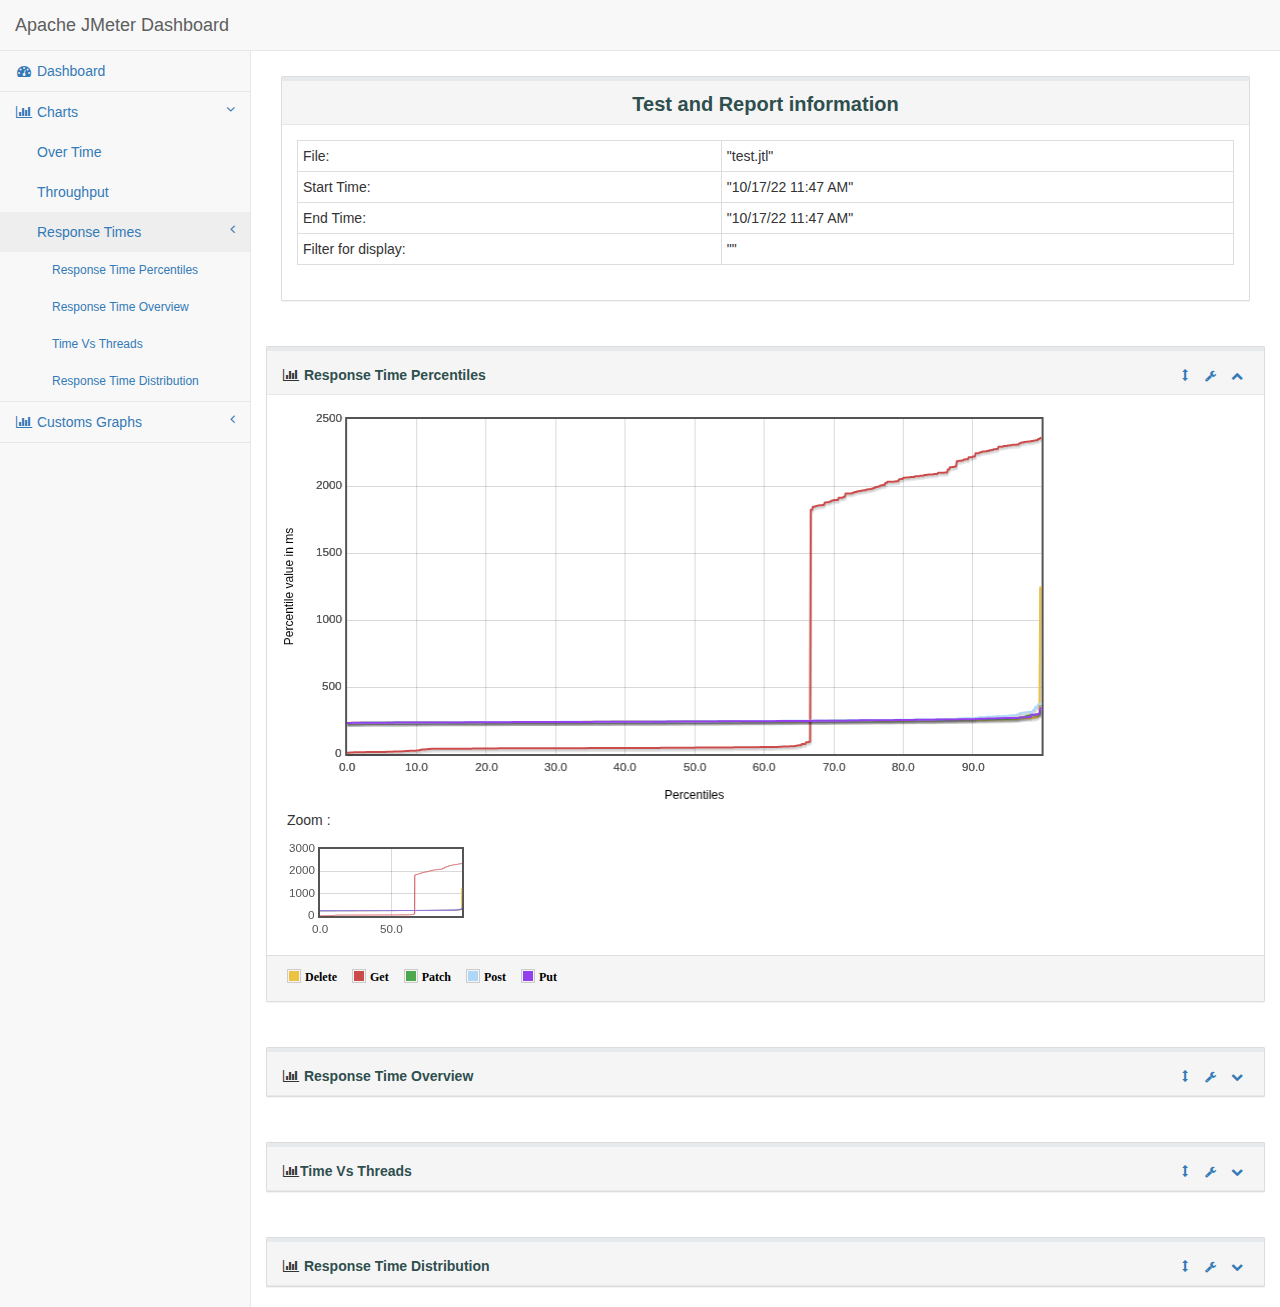
<file: Основи навантажувального тестування за допомогою Apache Jmeter/Level 3/report/content/pages/ResponseTimes.html>
<!DOCTYPE html>
<html lang="en">

<head>

    <meta charset="utf-8">
    <meta http-equiv="X-UA-Compatible" content="IE=edge">
    <meta name="viewport" content="width=device-width, initial-scale=1">
    <meta name="description" content="">
    <meta name="author" content="">

    <title>Apache JMeter Dashboard</title>

    <!-- Bootstrap Core CSS -->
    <link href="../../sbadmin2-1.0.7/bower_components/bootstrap/dist/css/bootstrap.min.css" rel="stylesheet">

    <!-- icone onglet -->
    <link rel="icon" type="image/png" href="icon-apache.png" />

    <!-- MetisMenu CSS -->
    <link href="../../sbadmin2-1.0.7/bower_components/metisMenu/dist/metisMenu.min.css" rel="stylesheet">

    <!-- Legends CSS -->
    <link href="../css/legends.css" rel="stylesheet">


    <!-- Custom CSS -->
    <link href="../../sbadmin2-1.0.7/dist/css/sb-admin-2.css" rel="stylesheet">

    <!-- Custom Fonts -->
    <link href="../../sbadmin2-1.0.7/bower_components/font-awesome/css/font-awesome.min.css" rel="stylesheet" type="text/css">

   <!-- JQuery UI style -->
    <link href="../css/jquery-ui.min.css" rel="stylesheet">
    <link href="../css/jquery-ui.structure.min.css" rel="stylesheet">
    <link href="../css/jquery-ui.theme.min.css" rel="stylesheet">
</head>

<body>

    <div id="wrapper">

        <!-- Navigation -->
        <nav class="navbar navbar-default navbar-static-top" role="navigation" style="margin-bottom: 0">
            <div class="navbar-header">
                <button type="button" class="navbar-toggle" data-toggle="collapse" data-target=".navbar-collapse">
                    <span class="sr-only">Toggle navigation</span>
                    <span class="icon-bar"></span>
                    <span class="icon-bar"></span>
                    <span class="icon-bar"></span>
                </button>
                <a class="navbar-brand" href="../../index.html">Apache JMeter Dashboard</a>
            </div>
            <!-- /.navbar-header -->


            <div class="navbar-default sidebar" role="navigation">
                <div class="sidebar-nav navbar-collapse">
                    <ul class="nav" id="side-menu">

                        <li>
                            <a href="../../index.html"><i class="fa fa-dashboard fa-fw"></i> Dashboard</a>
                        </li>
                        <li>
                            <a href="#"><i class="fa fa-bar-chart-o fa-fw"></i> Charts<span class="fa arrow"></span></a>
                            <ul class="nav nav-second-level">
                                <li>
                                    <a href="OverTime.html">Over Time</a>

                                </li>
                                <li>
                                    <a href="Throughput.html">Throughput</a>
                                </li>
                                <li>
                                    <a href="ResponseTimes.html">Response Times<span class="fa arrow"></span></a>

                                    <ul class="nav nav-third-level in" id="submenu">
                                        <li>
                                            <a href="ResponseTimes.html#responseTimePercentiles" onclick="$('#bodyResponseTimePercentiles').collapse('show');">
                                                Response Time Percentiles
                                            </a>
                                        </li>
                                        <li>
                                            <a href="ResponseTimes.html#syntheticResponseTimeDistribution" onclick="$('#bodySyntheticResponseTimeDistribution').collapse('show');">
                                                Response Time Overview
                                            </a>
                                        </li>
                                        <li>
                                            <a href="ResponseTimes.html#timeVsThreads" onclick="$('#bodyTimeVsThreads').collapse('show');">Time Vs Threads</a>
                                        </li>
                                        <li>
                                            <a href="ResponseTimes.html#responseTimeDistribution" onclick="$('#bodyResponseTimeDistribution').collapse('show');">
                                                Response Time Distribution
                                            </a>
                                        </li>
                                    </ul>

                                </li>
                            </ul>
                            <!-- /.nav-second-level -->
                        </li>
                        <li>
                            <a href="#"><i class="fa fa-bar-chart-o fa-fw"></i> Customs Graphs<span class="fa arrow"></span></a>
                            <ul class="nav nav-second-level">
                                <li>
                                    <a href="CustomsGraphs.html">Over Time</a>
                                </li>
                            </ul>
                        </li>
                    </ul>
                </div>
                <!-- /.sidebar-collapse -->
            </div>
            <!-- /.navbar-static-side -->
        </nav>

        <div id="page-wrapper">
            <div class="row">
                <div class="col-lg-12">
                     <div class="panel panel-default" >
                        <div class="panel-heading" style="text-align:center;">
                           <p class="dashboard-title">Test and Report information</p>
                        </div>
                        <div class="panel-body">
                        <table id="generalInfos" class="table table-bordered table-condensed " >
                            <tr>
                                <td>File:</td>
                                <td>"test.jtl"</td>
                            </tr>
                            <tr>
                                <td>Start Time:</td>
                                <td>"10/17/22 11:47 AM"</td>
                            </tr>
                            <tr>
                                <td>End Time:</td>
                                <td>"10/17/22 11:47 AM"</td>
                            </tr>
                                <tr>
                                    <td>Filter for display:</td>
                                    <td>""</td>
                                </tr>
                        </table>
                     </div>
                </div>
            </div>
            <!-- /.row -->
            <div class="row" id="graphContainer">
                <div class="col-lg-12 portlet" id="responseTimePercentiles">
                    <div class="panel panel-default">
                        <div class="panel-heading portlet-header">
                            <i class="fa fa-bar-chart-o fa-fw"></i>  <span type="button" class="span-title dropdown-toggle click-title" data-toggle="collapse" href="#bodyResponseTimePercentiles" aria-expanded="true" aria-controls="bodyResponseTimePercentiles">Response Time Percentiles</span>
                            <div class="pull-right">
                                <div class="btn-group">
                                    <a class="drag btn btn-link btn-xs">
                                        <i class="glyphicon glyphicon-resize-vertical"></i>
                                    </a>
                                    <button type="button" class="btn btn-link btn-xs dropdown-toggle" data-toggle="dropdown">
                                        <i class="fa fa-wrench"></i>
                                    </button>
                                    <ul class="dropdown-menu dropdown-user">
                                        <li><a href="#responseTimePercentiles" onClick="checkAll('choicesResponseTimePercentiles');">Display all samples</a>
                                        </li>
                                        <li><a href="#responseTimePercentiles" onClick="uncheckAll('choicesResponseTimePercentiles');">Hide all samples</a>
                                        </li>
                                        <li><a href="#responseTimePercentiles" onclick="exportToPNG('flotResponseTimesPercentiles', this);">Save as PNG</a></li>
                                    </ul>
                                    <button type="button" class="btn btn-link btn-xs dropdown-toggle" data-toggle="collapse" href="#bodyResponseTimePercentiles" aria-expanded="true" aria-controls="bodyResponseTimePercentiles">
                                        <i class="fa fa-chevron-up"></i>
                                    </button>
                                </div>
                            </div>
                        </div>
                        <!-- /.panel-heading -->
                        <div class="collapse in portlet-content" id="bodyResponseTimePercentiles">
                            <div class="panel-body" id="collapseResponseTimePercentiles">
                                <div class="flot-chart">
                                    <div class="flot-chart-content" id="flotResponseTimesPercentiles" style="float: left; width:80%;"></div>
                                    <div style="float:left;margin-left:5px">
                                        <p>Zoom :</p>
                                        <div id="overviewResponseTimesPercentiles" style="width:190px;height:100px;"></div>
                                    </div>
                                </div>
                            </div>
                            <div class="panel-footer" id="footerPercentiles">
                                <p id="legendResponseTimePercentiles" hidden></p>
                                <ul id="choicesResponseTimePercentiles" class="legend">

                                </ul>
                            </div>
                        </div>
                        <!-- /.panel-body -->
                    </div>
                    <!-- /.panel -->
                </div>
                <div class="col-lg-12 portlet" id="syntheticResponseTimeDistribution">
                    <div class="panel panel-default">
                        <div class="panel-heading portlet-header">
                            <i class="fa fa-bar-chart-o fa-fw"></i>  <span type="button" class="dropdown-toggle click-title span-title" data-toggle="collapse" href="#bodySyntheticResponseTimeDistribution" aria-expanded="true" aria-controls="bodySyntheticResponseTimeDistribution">Response Time Overview</span>
                            <div class="pull-right">
                                <div class="btn-group">
                                    <a class="drag btn btn-link btn-xs">
                                        <i class="glyphicon glyphicon-resize-vertical"></i>
                                    </a>
                                    <button type="button" class="btn btn-link btn-xs dropdown-toggle" data-toggle="dropdown">
                                        <i class="fa fa-wrench"></i>
                                    </button>
                                    <ul class="dropdown-menu dropdown-user">
                                        <li><a href="#syntheticResponseTimeDistribution" onClick="checkAll('choicesSyntheticResponseTimeDistribution');">Display all samples</a>
                                        </li>
                                        <li><a href="#syntheticResponseTimeDistribution" onClick="uncheckAll('choicesSyntheticResponseTimeDistribution');">Hide all samples</a>
                                        </li>
                                        <li><a href="#syntheticResponseTimeDistribution" onclick="exportToPNG('flotSyntheticResponseTimesDistribution', this);">Save as PNG</a></li>
                                    </ul>
                                    <button type="button" class="btn btn-link btn-xs dropdown-toggle" data-toggle="collapse" href="#bodySyntheticResponseTimeDistribution" aria-expanded="true" aria-controls="bodySyntheticResponseTimeDistribution">
                                        <i class="fa fa-chevron-down"></i>
                                    </button>
                                </div>
                            </div>
                        </div>
                        <!-- /.panel-heading -->
                        <div class="collapse out portlet-content" id="bodySyntheticResponseTimeDistribution">
                            <div class="panel-body" id="collapseSyntheticResponseTimeDistribution">

                                <div class="flot-chart">
                                    <div class="flot-chart-content" id="flotSyntheticResponseTimeDistribution"></div>
                                </div>
                            </div>
                            <div class="panel-footer" id="footerSyntheticResponseTimeDistribution">
                                <p id="legendSyntheticResponseTimeDistribution" hidden></p>
                                <ul id="choicesSyntheticResponseTimeDistribution" class="legend">

                                </ul>
                            </div>
                        </div>
                        <!-- /.panel-body -->
                    </div>
                    <!-- /.panel -->
                </div>
                <div class="col-lg-12 portlet" id="timeVsThreads">
                    <div class="panel panel-default">
                        <div class="panel-heading portlet-header">
                           <i class="fa fa-bar-chart-o fa-fw"></i><span type="button" class="span-title dropdown-toggle click-title" data-toggle="collapse" href="#bodyTimeVsThreads" aria-expanded="true" aria-controls="bodyTimeVsThreads">Time Vs Threads</span>
                           <div class="pull-right">
                                <div class="btn-group">
                                    <a class="drag btn btn-link btn-xs">
                                        <i class="glyphicon glyphicon-resize-vertical"></i>
                                    </a>
                                    <button type="button" class="btn btn-link btn-xs dropdown-toggle" data-toggle="dropdown">
                                        <i class="fa fa-wrench"></i>
                                    </button>
                                    <ul class="dropdown-menu dropdown-user">
                                        <li><a href="#timeVsThreads" onClick="checkAll('choicesTimeVsThreads');">Display all samples</a>
                                        </li>
                                        <li><a href="#timeVsThreads" onClick="uncheckAll('choicesTimeVsThreads');">Hide all samples</a>
                                        </li>
                                        <li><a href="#timeVsThreads" onclick="exportToPNG('flotTimesVsThreads', this);">Save as PNG</a></li>
                                    </ul>
                                    <button type="button" class="btn btn-link btn-xs dropdown-toggle" data-toggle="collapse" href="#bodyTimeVsThreads" aria-expanded="true" aria-controls="bodyTimeVsThreads">
                                        <i class="fa fa-chevron-down"></i>
                                    </button>
                                </div>
                            </div>
                        </div>
                        <!-- /.panel-heading -->
                        <div class="collapse out portlet-content" id="bodyTimeVsThreads">
                            <div class="panel-body" id="collapseTimeVsThreads">
                                <div class="flot-chart">
                                    <div class="flot-chart-content" id="flotTimesVsThreads" style="float: left; width:80%;"></div>
                                    <div style="float:left;margin-left:5px">
                                        <p>Zoom :</p>
                                        <div id="overviewTimesVsThreads" style="width:190px;height:100px;"></div>
                                    </div>
                                </div>
                            </div>
                            <div class="panel-footer" id="footerTimeVsThreads">
                                <p id="legendTimeVsThreads" hidden></p>
                                <ul id="choicesTimeVsThreads" class="legend"></ul>
                            </div>
                        </div>
                        <!-- /.panel-body -->
                    </div>
                    <!-- /.panel -->
                </div>
                <div class="col-lg-12 portlet" id="responseTimeDistribution">
                    <div class="panel panel-default">
                        <div class="panel-heading portlet-header">
                           <i class="fa fa-bar-chart-o fa-fw"></i> <span type="button" class="dropdown-toggle click-title span-title" data-toggle="collapse" href="#bodyResponseTimeDistribution" aria-expanded="true" aria-controls="bodyResponseTimeDistribution">Response Time Distribution</span>
                           <div class="pull-right">
                                <div class="btn-group">
                                    <a class="drag btn btn-link btn-xs">
                                        <i class="glyphicon glyphicon-resize-vertical"></i>
                                    </a>
                                    <button type="button" class="btn btn-link btn-xs dropdown-toggle" data-toggle="dropdown">
                                        <i class="fa fa-wrench"></i>
                                    </button>
                                    <ul class="dropdown-menu dropdown-user">
                                        <li><a href="#responseTimeDistribution" onClick="checkAll('choicesResponseTimeDistribution');">Display all samples</a>
                                        </li>
                                        <li><a href="#responseTimeDistribution" onClick="uncheckAll('choicesResponseTimeDistribution');">Hide all samples</a>
                                        </li>
                                        <li><a href="#responseTimeDistribution" onclick="exportToPNG('flotResponseTimeDistribution', this);">Save as PNG</a></li>
                                    </ul>
                                    <button type="button" class="btn btn-link btn-xs dropdown-toggle" data-toggle="collapse" href="#bodyResponseTimeDistribution" aria-expanded="true" aria-controls="bodyResponseTimeDistribution">
                                        <i class="fa fa-chevron-down"></i>
                                    </button>
                                </div>
                            </div>
                        </div>
                        <!-- /.panel-heading -->
                        <div class="collapse out portlet-content" id="bodyResponseTimeDistribution">
                            <div class="panel-body" id="collapseResponseTimeDistribution">

                                <div class="flot-chart">
                                    <div class="flot-chart-content" id="flotResponseTimeDistribution"></div>
                                </div>
                            </div>
                            <div class="panel-footer" id="footerResponseTimeDistribution">
                                <p id="legendResponseTimeDistribution" hidden></p>
                                <ul id="choicesResponseTimeDistribution" class="legend">

                                </ul>
                            </div>
                        </div>
                        <!-- /.panel-body -->
                    </div>
                    <!-- /.panel -->
                </div>

                <!-- /.col-lg-6 -->
            </div>
            <!-- /.row -->
        </div>
        <!-- /#page-wrapper -->

    </div>
    <!-- /#wrapper -->

     <!-- jQuery -->
    <script src="../../sbadmin2-1.0.7/bower_components/jquery/dist/jquery.min.js"></script>

    <!-- Bootstrap Core JavaScript -->
    <script src="../../sbadmin2-1.0.7/bower_components/bootstrap/dist/js/bootstrap.min.js"></script>

    <!-- Metis Menu Plugin JavaScript -->
    <script src="../../sbadmin2-1.0.7/bower_components/metisMenu/dist/metisMenu.min.js"></script>

    <!-- Flot Charts JavaScript -->
    <script src="../../sbadmin2-1.0.7/bower_components/flot/excanvas.min.js"></script>
    <script src="../../sbadmin2-1.0.7/bower_components/flot/jquery.flot.js"></script>
    <script src="../../sbadmin2-1.0.7/bower_components/flot/jquery.flot.pie.js"></script>
    <script src="../../sbadmin2-1.0.7/bower_components/flot/jquery.flot.resize.js"></script>
    <script src="../../sbadmin2-1.0.7/bower_components/flot/jquery.flot.canvas.js"></script>
    <script src="../../sbadmin2-1.0.7/bower_components/flot/jquery.flot.navigate.js"></script>
    <script src="../../sbadmin2-1.0.7/bower_components/flot/jquery.flot.time.js"></script>
    <script src="../../sbadmin2-1.0.7/bower_components/flot/jquery.flot.selection.js"></script>
    <script src="../../sbadmin2-1.0.7/bower_components/flot.tooltip/js/jquery.flot.tooltip.min.js"></script>
    <script src="../../sbadmin2-1.0.7/bower_components/flot-axislabels/jquery.flot.axislabels.js"></script>
    <script src="../js/hashtable.js"></script>
    <script src="../js/jquery.numberformatter-1.2.3.min.js"></script>
    <script src="../js/curvedLines.js"></script>
    <script src="../js/dashboard-commons.js"></script>
    <script src="../js/graph.js"></script>
    <script src="../js/jquery-ui.min.js"></script>
    <script src="../../sbadmin2-1.0.7/bower_components/flot/jquery.flot.threshold.js"></script>
    <!-- Custom Theme JavaScript -->
    <script src="../../sbadmin2-1.0.7/dist/js/sb-admin-2.js"></script>
    <script src="../js/jquery.cookie.js"></script>

    <script src="../../sbadmin2-1.0.7/bower_components/flot/jquery.flot.symbol.js"></script>

</body>

</html>
</file>
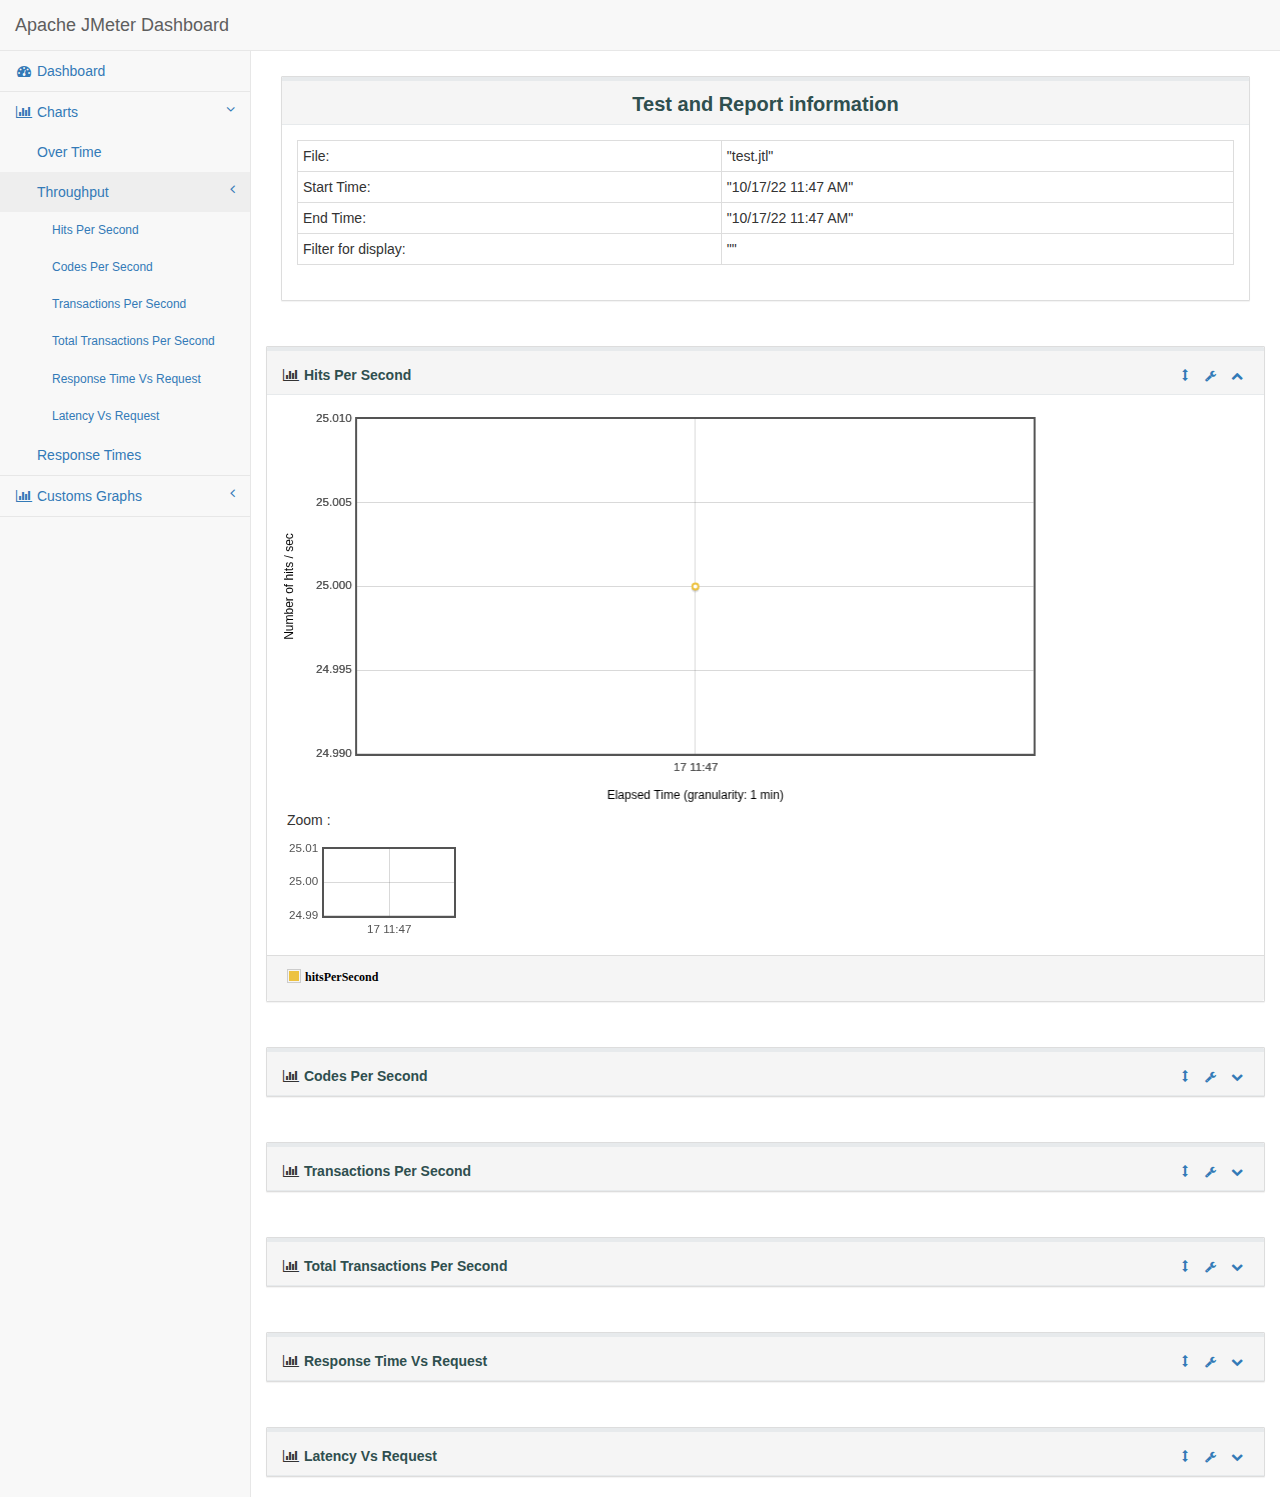
<file: Основи навантажувального тестування за допомогою Apache Jmeter/Level 3/report/content/pages/Throughput.html>
<!DOCTYPE html>
<html lang="en">

<head>

    <meta charset="utf-8">
    <meta http-equiv="X-UA-Compatible" content="IE=edge">
    <meta name="viewport" content="width=device-width, initial-scale=1">
    <meta name="description" content="">
    <meta name="author" content="">

    <title>Apache JMeter Dashboard</title>

    <!-- Bootstrap Core CSS -->
    <link href="../../sbadmin2-1.0.7/bower_components/bootstrap/dist/css/bootstrap.min.css" rel="stylesheet">

    <!-- icon -->
    <link rel="icon" type="image/png" href="icon-apache.png" />

    <!-- MetisMenu CSS -->
    <link href="../../sbadmin2-1.0.7/bower_components/metisMenu/dist/metisMenu.min.css" rel="stylesheet">

    <!-- Legends CSS -->
    <link href="../css/legends.css" rel="stylesheet">


    <!-- Custom CSS -->
    <link href="../../sbadmin2-1.0.7/dist/css/sb-admin-2.css" rel="stylesheet">

    <!-- Custom Fonts -->
    <link href="../../sbadmin2-1.0.7/bower_components/font-awesome/css/font-awesome.min.css" rel="stylesheet" type="text/css">

   <!-- JQuery UI style -->
    <link href="../css/jquery-ui.min.css" rel="stylesheet">
    <link href="../css/jquery-ui.structure.min.css" rel="stylesheet">
    <link href="../css/jquery-ui.theme.min.css" rel="stylesheet">
</head>

<body>

    <div id="wrapper">

        <!-- Navigation -->
        <nav class="navbar navbar-default navbar-static-top" role="navigation" style="margin-bottom: 0">
            <div class="navbar-header">
                <button type="button" class="navbar-toggle" data-toggle="collapse" data-target=".navbar-collapse">
                    <span class="sr-only">Toggle navigation</span>
                    <span class="icon-bar"></span>
                    <span class="icon-bar"></span>
                    <span class="icon-bar"></span>
                </button>
                <a class="navbar-brand" href="../../index.html">Apache JMeter Dashboard</a>
            </div>
            <!-- /.navbar-header -->


            <div class="navbar-default sidebar" role="navigation">
                <div class="sidebar-nav navbar-collapse">
                    <ul class="nav" id="side-menu">

                        <li>
                            <a href="../../index.html"><i class="fa fa-dashboard fa-fw"></i> Dashboard</a>
                        </li>
                        <li>
                            <a href="#"><i class="fa fa-bar-chart-o fa-fw"></i> Charts<span class="fa arrow"></span></a>
                            <ul class="nav nav-second-level">
                                <li>
                                    <a href="OverTime.html">Over Time</a>
                                </li>
                                <li>
                                    <a href="Throughput.html">Throughput<span class="fa arrow"></span></a>
                                    <ul class="nav nav-third-level in" id="submenu">
                                        <li>
                                            <a href="Throughput.html#hitsPerSecond" onclick="$('#bodyHitsPerSecond').collapse('show');">Hits Per Second</a>
                                        </li>

                                        <li>
                                            <a href="Throughput.html#codesPerSecond" onclick="$('#bodyCodesPerSecond').collapse('show');">Codes Per Second</a>
                                        </li>
                                        <li>
                                            <a href="Throughput.html#transactionsPerSecond" onclick="$('#bodyTransactionsPerSecond').collapse('show');">Transactions Per Second</a>
                                        </li>
                                        <li>
                                            <a href="Throughput.html#totalTPS" onclick="$('#bodyTotalTPS').collapse('show');">Total Transactions Per Second</a>
                                        </li>
                                        <li>
                                            <a href="Throughput.html#responseTimeVsRequest" onclick="$('#bodyResponseTimeVsRequest').collapse('show');">Response Time Vs Request</a>
                                        </li>
                                        <li>
                                            <a href="Throughput.html#latencyVsRequest" onclick="$('#bodyLatenciesVsRequest').collapse('show');">Latency Vs Request</a>
                                        </li>
                                    </ul>
                                </li>
                                <li>
                                    <a href="ResponseTimes.html">Response Times</a>
                                </li>
                            </ul>
                            <!-- /.nav-second-level -->
                        </li>

                        <li>
                            <a href="#"><i class="fa fa-bar-chart-o fa-fw"></i> Customs Graphs<span class="fa arrow"></span></a>
                            <ul class="nav nav-second-level">
                                <li>
                                    <a href="CustomsGraphs.html">Over Time</a>
                                </li>
                            </ul>
                        </li>

                    </ul>
                </div>
                <!-- /.sidebar-collapse -->
            </div>
            <!-- /.navbar-static-side -->
        </nav>

        <div id="page-wrapper">
            <div class="row">
                <div class="col-lg-12">
                     <div class="panel panel-default">
                        <div class="panel-heading" style="text-align:center;">
                           <p class="dashboard-title">Test and Report information</p>
                        </div>
                        <div class="panel-body">
                        <table id="generalInfos" class="table table-bordered table-condensed " >
                            <tr>
                                <td>File:</td>
                                <td>"test.jtl"</td>
                            </tr>
                            <tr>
                                <td>Start Time:</td>
                                <td>"10/17/22 11:47 AM"</td>
                            </tr>
                            <tr>
                                <td>End Time:</td>
                                <td>"10/17/22 11:47 AM"</td>
                            </tr>
                                <tr>
                                    <td>Filter for display:</td>
                                    <td>""</td>
                                </tr>
                        </table>
                     </div>
                </div>
            </div>
            <!-- /.row -->
            <div class="row" id="graphContainer">

                <!-- /.col-lg-12 -->

                <div class="col-lg-12 portlet" id="hitsPerSecond">
                    <div class="panel panel-default">
                        <div class="panel-heading portlet-header">
                           <i class="fa fa-bar-chart-o fa-fw"> </i>  <span type="button" class="dropdown-toggle click-title span-title" data-toggle="collapse" href="#bodyHitsPerSecond" aria-expanded="true" aria-controls="bodyHitsPerSecond">Hits Per Second</span>
                           <div class="pull-right">
                                <div class="btn-group">
                                    <a class="btn btn-link btn-xs">
                                        <i class="glyphicon glyphicon-resize-vertical"></i>
                                    </a>
                                    <button type="button" class="btn btn-link btn-xs dropdown-toggle" data-toggle="dropdown">
                                        <i class="fa fa-wrench"></i>
                                    </button>
                                    <ul class="dropdown-menu dropdown-user">
                                        <li><a href="#hitsPerSecond" onClick="checkAll('choicesHitsPerSecond');">Display samples</a>
                                        </li>
                                        <li><a href="#hitsPerSecond" onClick="uncheckAll('choicesHitsPerSecond');">Hide samples</a>
                                        </li>
                                        <li><a href="#hitsPerSecond" onclick="exportToPNG('flotHitsPerSecond', this);">Save as PNG</a></li>
                                    </ul>
                                    <button type="button" class="btn btn-link btn-xs dropdown-toggle" data-toggle="collapse" href="#bodyHitsPerSecond" aria-expanded="true" aria-controls="bodyHitsPerSecond">
                                        <i class="fa fa-chevron-up"></i>
                                    </button>
                                </div>
                            </div>
                        </div>
                        <!-- /.panel-heading -->
                        <div class="collapse in portlet-content" id="bodyHitsPerSecond">
                            <div class="panel-body" id="collapseHitsPerSecond" >
                                <div class="flot-chart" >
                                    <div class="flot-chart-content" id="flotHitsPerSecond" style="float: left; width:80%;"></div>
                                    <div style="float:left;margin-left:5px">
                                        <p>Zoom :</p>
                                        <div id="overviewHitsPerSecond" style="width:190px;height:100px;"></div>
                                    </div>
                                </div>
                            </div>
                            <div class="panel-footer" id="footerHitsPerSecond">
                                <p id="legendHitsPerSecond" hidden></p>
                                <ul id="choicesHitsPerSecond" class="legend"></ul>
                            </div>
                        </div>
                    </div>
                </div>

                <!-- codesPerSecond -->

                <div class="col-lg-12 portlet" id="codesPerSecond">
                    <div class="panel panel-default">
                        <div class="panel-heading portlet-header">
                            <i class="fa fa-bar-chart-o fa-fw"></i>
                            <span type="button" class="dropdown-toggle click-title span-title" data-toggle="collapse" href="#bodyCodesPerSecond" aria-expanded="true" aria-controls="bodyCodesPerSecond">Codes Per Second</span>
                            <div class="pull-right">
                                <div class="btn-group">
                                    <a class="btn btn-link btn-xs">
                                        <i class="glyphicon glyphicon-resize-vertical"></i>
                                    </a>
                                    <button type="button" class="btn btn-link btn-xs dropdown-toggle" data-toggle="dropdown">
                                        <i class="fa fa-wrench"></i>
                                    </button>
                                    <ul class="dropdown-menu dropdown-user">
                                        <li><a href="#codesPerSecond" onClick="checkAll('choicesCodesPerSecond');">Display samples</a>
                                        </li>
                                        <li><a href="#codesPerSecond" onClick="uncheckAll('choicesCodesPerSecond');">Hide samples</a>
                                        </li>
                                        <li><a href="#codesPerSecond" onclick="exportToPNG('flotCodesPerSecond', this);">Save as PNG</a></li>
                                    </ul>
                                    <button type="button" class="btn btn-link btn-xs dropdown-toggle" data-toggle="collapse" href="#bodyCodesPerSecond" aria-expanded="true" aria-controls="bodyCodesPerSecond">
                                        <i class="fa fa-chevron-down"></i>
                                    </button>
                                </div>
                            </div>
                        </div>
                        <!-- /.panel-heading -->

                        <div class="collapse out portlet-content" id="bodyCodesPerSecond">
                            <div class="panel-body" id="collapseCodesPerSecond">
                                <div class="flot-chart">
                                    <div class="flot-chart-content" id="flotCodesPerSecond" style="float: left; width:80%;"></div>
                                    <div style="float:left;margin-left:5px">
                                        <p>Zoom :</p>
                                        <div id="overviewCodesPerSecond" style="width:190px;height:100px;"></div>
                                    </div>
                                </div>
                            </div>
                            <div class="panel-footer" id="footerCodesPerSecond">
                                <p id="legendCodesPerSecond" hidden></p>
                                <ul id="choicesCodesPerSecond" class="legend"></ul>
                            </div>
                        </div>
                    </div>
                </div>
                <div class="col-lg-12 portlet" id="transactionsPerSecond">
                    <div class="panel panel-default">
                        <div class="panel-heading portlet-header">
                          <i class="fa fa-bar-chart-o fa-fw"> </i> <span type="button" class="dropdown-toggle click-title span-title" data-toggle="collapse" href="#bodyTransactionsPerSecond" aria-expanded="true" aria-controls="bodyTransactionsPerSecond">Transactions Per Second</span>
                          <div class="pull-right">
                                <div class="btn-group">
                                    <a class="btn btn-link btn-xs">
                                        <i class="glyphicon glyphicon-resize-vertical"></i>
                                    </a>
                                    <button type="button" class="btn btn-link btn-xs dropdown-toggle" data-toggle="dropdown">
                                        <i class="fa fa-wrench"></i>
                                    </button>
                                    <ul class="dropdown-menu dropdown-user">
                                        <li><a href="#transactionsPerSecond" onClick="checkAll('choicesTransactionsPerSecond');">Display all samples</a>
                                        </li>
                                        <li><a href="#transactionsPerSecond" onClick="uncheckAll('choicesTransactionsPerSecond');">Hide all samples</a>
                                        </li>
                                        <li><a href="#transactionsPerSecond" onclick="exportToPNG('flotTransactionsPerSecond', this);">Save as PNG</a></li>
                                    </ul>
                                    <button type="button" class="btn btn-link btn-xs dropdown-toggle" data-toggle="collapse" href="#bodyTransactionsPerSecond" aria-expanded="true" aria-controls="bodyTransactionsPerSecond">
                                        <i class="fa fa-chevron-down"></i>
                                    </button>
                                </div>
                            </div>
                        </div>
                        <!-- /.panel-heading -->
                        <div class="collapse out portlet-content" id="bodyTransactionsPerSecond">
                            <div class="panel-body" id="collapseTransactionsPerSecond">
                                <div class="flot-chart">
                                    <div class="flot-chart-content" id="flotTransactionsPerSecond" style="float: left; width:80%;"></div>
                                    <div style="float:left;margin-left:5px">
                                        <p>Zoom :</p>
                                        <div id="overviewTransactionsPerSecond" style="width:190px;height:100px;"></div>
                                    </div>
                                </div>
                            </div>
                            <div class="panel-footer" id="footerTransactionsPerSecond">
                                <p id="legendTransactionsPerSecond" hidden></p>
                                <ul id="choicesTransactionsPerSecond" class="legend"></ul>
                            </div>
                        </div>
                        <!-- /.panel-body -->
                    </div>
                    <!-- /.panel -->
                </div>

                <div class="col-lg-12 portlet" id="totalTPS">
                    <div class="panel panel-default">
                        <div class="panel-heading portlet-header">
                          <i class="fa fa-bar-chart-o fa-fw"> </i> <span type="button" class="dropdown-toggle click-title span-title" data-toggle="collapse" href="#bodyTotalTPS" aria-expanded="true" aria-controls="bodyTotalTPS">Total Transactions Per Second</span>
                          <div class="pull-right">
                                <div class="btn-group">
                                    <a class="btn btn-link btn-xs">
                                        <i class="glyphicon glyphicon-resize-vertical"></i>
                                    </a>
                                    <button type="button" class="btn btn-link btn-xs dropdown-toggle" data-toggle="dropdown">
                                        <i class="fa fa-wrench"></i>
                                    </button>
                                    <ul class="dropdown-menu dropdown-user">
                                        <li><a href="#totalTPS" onClick="checkAll('choicesTotalTPS');">Display all samples</a>
                                        </li>
                                        <li><a href="#totalTPS" onClick="uncheckAll('choicesTotalTPS');">Hide all samples</a>
                                        </li>
                                        <li><a href="#totalTPS" onclick="exportToPNG('flotTotalTPS', this);">Save as PNG</a></li>
                                    </ul>
                                    <button type="button" class="btn btn-link btn-xs dropdown-toggle" data-toggle="collapse" href="#bodyTotalTPS" aria-expanded="true" aria-controls="bodyTotalTPS">
                                        <i class="fa fa-chevron-down"></i>
                                    </button>
                                </div>
                            </div>
                        </div>
                        <!-- /.panel-heading -->
                        <div class="collapse out portlet-content" id="bodyTotalTPS">
                            <div class="panel-body" id="collapseTotalTPS">
                                <div class="flot-chart">
                                    <div class="flot-chart-content" id="flotTotalTPS" style="float: left; width:80%;"></div>
                                    <div style="float:left;margin-left:5px">
                                        <p>Zoom :</p>
                                        <div id="overviewTotalTPS" style="width:190px;height:100px;"></div>
                                    </div>
                                </div>
                            </div>
                            <div class="panel-footer" id="footerTotalTPS">
                                <p id="legendTotalTPS" hidden></p>
                                <ul id="choicesTotalTPS" class="legend"></ul>
                            </div>
                        </div>
                        <!-- /.panel-body -->
                    </div>
                    <!-- /.panel -->
                </div>

                <div class="col-lg-12 portlet" id="responseTimeVsRequest">
                    <div class="panel panel-default">
                        <div class="panel-heading portlet-header">
                          <i class="fa fa-bar-chart-o fa-fw"> </i> <span type="button" class="dropdown-toggle click-title span-title" data-toggle="collapse" href="#bodyResponseTimeVsRequest" aria-expanded="true" aria-controls="bodyResponseTimeVsRequest">Response Time Vs Request</span>
                          <div class="pull-right">
                                <div class="btn-group">
                                    <a class="btn btn-link btn-xs">
                                        <i class="glyphicon glyphicon-resize-vertical"></i>
                                    </a>
                                    <button type="button" class="btn btn-link btn-xs dropdown-toggle" data-toggle="dropdown">
                                        <i class="fa fa-wrench"></i>
                                    </button>
                                    <ul class="dropdown-menu dropdown-user">
                                        <li><a href="#responseTimeVsRequest" onClick="checkAll('choicesResponseTimeVsRequest');">Display all samples</a>
                                        </li>
                                        <li><a href="#responseTimeVsRequest" onClick="uncheckAll('choicesResponseTimeVsRequest');">Hide all samples</a>
                                        </li>
                                        <li><a href="#responseTimeVsRequest" onclick="exportToPNG('flotResponseTimeVsRequest', this);">Save as PNG</a></li>
                                    </ul>
                                    <button type="button" class="btn btn-link btn-xs dropdown-toggle" data-toggle="collapse" href="#bodyResponseTimeVsRequest" aria-expanded="true" aria-controls="bodyResponseTimeVsRequest">
                                        <i class="fa fa-chevron-down"></i>
                                    </button>
                                </div>
                            </div>
                        </div>
                        <!-- /.panel-heading -->
                        <div class="collapse out portlet-content" id="bodyResponseTimeVsRequest">
                            <div class="panel-body" id="collapseResponseTimeVsRequest">
                                <div class="flot-chart">
                                    <div class="flot-chart-content" id="flotResponseTimeVsRequest" style="float: left; width:80%;"></div>
                                    <div style="float:left;margin-left:5px">
                                        <p>Zoom :</p>
                                        <div id="overviewResponseTimeVsRequest" style="width:190px;height:100px;"></div>
                                    </div>
                                </div>
                            </div>
                            <div class="panel-footer" id="footerResponseRimeVsRequest">
                                    <p id="legendResponseTimeVsRequest" hidden></p>
                                    <ul id="choicesResponseTimeVsRequest" class="legend"></ul>
                            </div>
                        </div>
                        <!-- /.panel-body -->
                    </div>
                    <!-- /.panel -->
                </div>
               <div class="col-lg-12 portlet" id="latencyVsRequest">
                    <div class="panel panel-default">
                        <div class="panel-heading portlet-header">
                          <i class="fa fa-bar-chart-o fa-fw"> </i> <span type="button" class="dropdown-toggle click-title span-title" data-toggle="collapse" href="#bodyLatenciesVsRequest" aria-expanded="true" aria-controls="bodyLatenciesVsRequest">Latency Vs Request</span>
                          <div class="pull-right">
                                <div class="btn-group">
                                    <a class="btn btn-link btn-xs">
                                        <i class="glyphicon glyphicon-resize-vertical"></i>
                                    </a>
                                    <button type="button" class="btn btn-link btn-xs dropdown-toggle" data-toggle="dropdown">
                                        <i class="fa fa-wrench"></i>
                                    </button>
                                    <ul class="dropdown-menu dropdown-user">
                                        <li><a href="#latencyVsRequest" onClick="checkAll('choicesLatencyVsRequest');">Display all samples</a>
                                        </li>
                                        <li><a href="#latencyVsRequest" onClick="uncheckAll('choicesLatencyVsRequest');">Hide all samples</a>
                                        </li>
                                        <li><a href="#latencyVsRequest" onclick="exportToPNG('flotLatenciesVsRequest', this);">Save as PNG</a></li>
                                    </ul>
                                    <button type="button" class="btn btn-link btn-xs dropdown-toggle" data-toggle="collapse" href="#bodyLatenciesVsRequest" aria-expanded="true" aria-controls="bodyLatenciesVsRequest">
                                        <i class="fa fa-chevron-down"></i>
                                    </button>
                                </div>
                            </div>
                        </div>
                        <!-- /.panel-heading -->
                        <div class="collapse out portlet-content" id="bodyLatenciesVsRequest">
                            <div class="panel-body" id="collapseLatencyVsRequest">
                                <div class="flot-chart">
                                    <div class="flot-chart-content" id="flotLatenciesVsRequest" style="float: left; width:80%;"></div>
                                    <div style="float:left;margin-left:5px">
                                        <p>Zoom :</p>
                                        <div id="overviewLatenciesVsRequest" style="width:190px;height:100px;"></div>
                                    </div>
                                </div>
                                <div class="panel-footer" id="footerLatenciesVsRequest">
                                    <p id="legendLatencyVsRequest" hidden></p>
                                    <ul id="choicesLatencyVsRequest" class="legend"></ul>
                                </div>
                            </div>
                        </div>
                        <!-- /.panel-body -->
                    </div>
                    <!-- /.panel -->
                </div>

            </div>
            <!-- /.row -->
        </div>
        <!-- /#page-wrapper -->

    </div>
    <!-- /#wrapper -->

     <!-- jQuery -->
    <script src="../../sbadmin2-1.0.7/bower_components/jquery/dist/jquery.min.js"></script>

    <!-- Bootstrap Core JavaScript -->
    <script src="../../sbadmin2-1.0.7/bower_components/bootstrap/dist/js/bootstrap.min.js"></script>

    <!-- Metis Menu Plugin JavaScript -->
    <script src="../../sbadmin2-1.0.7/bower_components/metisMenu/dist/metisMenu.min.js"></script>

    <!-- Flot Charts JavaScript -->
    <script src="../../sbadmin2-1.0.7/bower_components/flot/excanvas.min.js"></script>
    <script src="../../sbadmin2-1.0.7/bower_components/flot/jquery.flot.js"></script>
    <script src="../../sbadmin2-1.0.7/bower_components/flot/jquery.flot.pie.js"></script>
    <script src="../../sbadmin2-1.0.7/bower_components/flot/jquery.flot.resize.js"></script>
    <script src="../../sbadmin2-1.0.7/bower_components/flot/jquery.flot.canvas.js"></script>
    <script src="../../sbadmin2-1.0.7/bower_components/flot/jquery.flot.time.js"></script>
    <script src="../../sbadmin2-1.0.7/bower_components/flot/jquery.flot.selection.js"></script>
    <script src="../../sbadmin2-1.0.7/bower_components/flot.tooltip/js/jquery.flot.tooltip.min.js"></script>
    <script src="../../sbadmin2-1.0.7/bower_components/flot-axislabels/jquery.flot.axislabels.js"></script>
    <script src="../js/hashtable.js"></script>
    <script src="../js/jquery.numberformatter-1.2.3.min.js"></script>
    <script src="../js/curvedLines.js"></script>
    <script src="../js/dashboard-commons.js"></script>
    <script src="../js/graph.js"></script>
    <script src="../js/jquery-ui.min.js"></script>
    <!-- Custom Theme JavaScript -->
    <script src="../../sbadmin2-1.0.7/dist/js/sb-admin-2.js"></script>
    <script src="../js/jquery.cookie.js"></script>
</body>

</html>
</file>
<file: Основи навантажувального тестування за допомогою Apache Jmeter/Level 3/report/content/css/theme.blue.css>
/*************
  Blue Theme
 *************/
/* overall */
.tablesorter-blue {
	width: 100%;
	background-color: #fff;
	margin: 10px 0 15px;
	text-align: left;
	border-spacing: 0;
	border: #cdcdcd 1px solid;
	border-width: 1px 0 0 1px;
}
.tablesorter-blue th,
.tablesorter-blue td {
	border: #cdcdcd 1px solid;
	border-width: 0 1px 1px 0;
}

/* header */
.tablesorter-blue th,
.tablesorter-blue thead td {
	font: 12px/18px Arial, Sans-serif;
	font-weight: bold;
	color: #000;
	background-color: #99bfe6;
	border-collapse: collapse;
	padding: 4px;
	text-shadow: 0 1px 0 rgba(204, 204, 204, 0.7);
}
.tablesorter-blue tbody td,
.tablesorter-blue tfoot th,
.tablesorter-blue tfoot td {
	padding: 4px;
	vertical-align: top;
}
.tablesorter-blue .header,
.tablesorter-blue .tablesorter-header {
	/* black (unsorted) double arrow */
	background-image: url([data-uri]);
	/* white (unsorted) double arrow */
	/* background-image: url([data-uri]); */
	/* image */
	/* background-image: url(images/black-unsorted.gif); */
	background-repeat: no-repeat;
	background-position: center right;
	padding: 4px 18px 4px 4px;
	white-space: normal;
	cursor: pointer;
}
.tablesorter-blue .headerSortUp,
.tablesorter-blue .tablesorter-headerSortUp,
.tablesorter-blue .tablesorter-headerAsc {
	background-color: #9fbfdf;
	/* black asc arrow */
	background-image: url([data-uri]);
	/* white asc arrow */
	/* background-image: url([data-uri]); */
	/* image */
	/* background-image: url(images/black-asc.gif); */
}
.tablesorter-blue .headerSortDown,
.tablesorter-blue .tablesorter-headerSortDown,
.tablesorter-blue .tablesorter-headerDesc {
	background-color: #8cb3d9;
	/* black desc arrow */
	background-image: url([data-uri]);
	/* white desc arrow */
	/* background-image: url([data-uri]); */
	/* image */
	/* background-image: url(images/black-desc.gif); */
}
.tablesorter-blue thead .sorter-false {
	background-image: none;
	cursor: default;
	padding: 4px;
}

/* tfoot */
.tablesorter-blue tfoot .tablesorter-headerSortUp,
.tablesorter-blue tfoot .tablesorter-headerSortDown,
.tablesorter-blue tfoot .tablesorter-headerAsc,
.tablesorter-blue tfoot .tablesorter-headerDesc {
	/* remove sort arrows from footer */
	background-image: none;
}

/* tbody */
.tablesorter-blue td {
	color: #3d3d3d;
	background-color: #fff;
	padding: 4px;
	vertical-align: top;
}

/* hovered row colors
 you'll need to add additional lines for
 rows with more than 2 child rows
 */
.tablesorter-blue tbody > tr.hover > td,
.tablesorter-blue tbody > tr:hover > td,
.tablesorter-blue tbody > tr:hover + tr.tablesorter-childRow > td,
.tablesorter-blue tbody > tr:hover + tr.tablesorter-childRow + tr.tablesorter-childRow > td,
.tablesorter-blue tbody > tr.even.hover > td,
.tablesorter-blue tbody > tr.even:hover > td,
.tablesorter-blue tbody > tr.even:hover + tr.tablesorter-childRow > td,
.tablesorter-blue tbody > tr.even:hover + tr.tablesorter-childRow + tr.tablesorter-childRow > td {
	background-color: #d9d9d9;
}
.tablesorter-blue tbody > tr.odd.hover > td,
.tablesorter-blue tbody > tr.odd:hover > td,
.tablesorter-blue tbody > tr.odd:hover + tr.tablesorter-childRow > td,
.tablesorter-blue tbody > tr.odd:hover + tr.tablesorter-childRow + tr.tablesorter-childRow > td {
	background-color: #bfbfbf;
}

/* table processing indicator */
.tablesorter-blue .tablesorter-processing {
	background-position: center center !important;
	background-repeat: no-repeat !important;
	/* background-image: url(images/loading.gif) !important; */
	background-image: url('[data-uri]') !important;
}

/* Zebra Widget - row alternating colors */
.tablesorter-blue tbody tr.odd > td {
	background-color: #ebf2fa;
}
.tablesorter-blue tbody tr.even > td {
	background-color: #fff;
}

/* Column Widget - column sort colors */
.tablesorter-blue td.primary,
.tablesorter-blue tr.odd td.primary {
	background-color: #99b3e6;
}
.tablesorter-blue tr.even td.primary {
	background-color: #c2d1f0;
}
.tablesorter-blue td.secondary,
.tablesorter-blue tr.odd td.secondary {
	background-color: #c2d1f0;
}
.tablesorter-blue tr.even td.secondary {
	background-color: #d6e0f5;
}
.tablesorter-blue td.tertiary,
.tablesorter-blue tr.odd td.tertiary {
	background-color: #d6e0f5;
}
.tablesorter-blue tr.even td.tertiary {
	background-color: #ebf0fa;
}

/* caption */
caption {
	background-color: #fff;
}

/* filter widget */
.tablesorter-blue .tablesorter-filter-row {
	background-color: #eee;
}
.tablesorter-blue .tablesorter-filter-row td {
	background-color: #eee;
	line-height: normal;
	text-align: center; /* center the input */
	-webkit-transition: line-height 0.1s ease;
	-moz-transition: line-height 0.1s ease;
	-o-transition: line-height 0.1s ease;
	transition: line-height 0.1s ease;
}
/* optional disabled input styling */
.tablesorter-blue .tablesorter-filter-row .disabled {
	opacity: 0.5;
	filter: alpha(opacity=50);
	cursor: not-allowed;
}
/* hidden filter row */
.tablesorter-blue .tablesorter-filter-row.hideme td {
	/*** *********************************************** ***/
	/*** change this padding to modify the thickness     ***/
	/*** of the closed filter row (height = padding x 2) ***/
	padding: 2px;
	/*** *********************************************** ***/
	margin: 0;
	line-height: 0;
	cursor: pointer;
}
.tablesorter-blue .tablesorter-filter-row.hideme * {
	height: 1px;
	min-height: 0;
	border: 0;
	padding: 0;
	margin: 0;
	/* don't use visibility: hidden because it disables tabbing */
	opacity: 0;
	filter: alpha(opacity=0);
}
/* filters */
.tablesorter-blue input.tablesorter-filter,
.tablesorter-blue select.tablesorter-filter {
	width: 98%;
	height: auto;
	margin: 0;
	padding: 4px;
	background-color: #fff;
	border: 1px solid #bbb;
	color: #333;
	-webkit-box-sizing: border-box;
	-moz-box-sizing: border-box;
	box-sizing: border-box;
	-webkit-transition: height 0.1s ease;
	-moz-transition: height 0.1s ease;
	-o-transition: height 0.1s ease;
	transition: height 0.1s ease;
}
/* rows hidden by filtering (needed for child rows) */
.tablesorter .filtered {
	display: none;
}

/* ajax error row */
.tablesorter .tablesorter-errorRow td {
	text-align: center;
	cursor: pointer;
	background-color: #e6bf99;
}

.tablesorter .tablesorter-no-sort td {
	font-weight: bold;
}
</file>
<file: Основи навантажувального тестування за допомогою Apache Jmeter/Level 3/report/sbadmin2-1.0.7/bower_components/metisMenu/dist/metisMenu.min.css>
/*
 * metismenu - v1.1.3
 * Easy menu jQuery plugin for Twitter Bootstrap 3
 * https://github.com/onokumus/metisMenu
 *
 * Made by Osman Nuri Okumus
 * Under MIT License
 */

.arrow{float:right;line-height:1.42857}.glyphicon.arrow:before{content:"\e079"}.active>a>.glyphicon.arrow:before{content:"\e114"}.fa.arrow:before{content:"\f104"}.active>a>.fa.arrow:before{content:"\f107"}.plus-times{float:right}.fa.plus-times:before{content:"\f067"}.active>a>.fa.plus-times{filter:progid:DXImageTransform.Microsoft.BasicImage(rotation=1);-webkit-transform:rotate(45deg);-moz-transform:rotate(45deg);-ms-transform:rotate(45deg);-o-transform:rotate(45deg);transform:rotate(45deg)}.plus-minus{float:right}.fa.plus-minus:before{content:"\f067"}.active>a>.fa.plus-minus:before{content:"\f068"}
</file>
<file: Основи навантажувального тестування за допомогою Apache Jmeter/Level 3/report/sbadmin2-1.0.7/dist/css/sb-admin-2.css>
/*!
 * Start Bootstrap - SB Admin 2 Bootstrap Admin Theme (http://startbootstrap.com)
 * Code licensed under the Apache License v2.0.
 * For details, see http://www.apache.org/licenses/LICENSE-2.0.
 */

body {
    background-color: #f8f8f8;
}
.ibox
{
	border: 1px solid black;
	border-color: #e7eaec;
}
#wrapper {
    width: 100%;
}

#page-wrapper {
    padding: 0 15px;
    min-height: 568px;
    background-color: #fff;
}

@media(min-width:768px) {
    #page-wrapper {
        position: inherit;
        margin: 0 0 0 250px;
        padding: 0 30px;
        border-left: 1px solid #e7e7e7;
    }
}

.navbar-top-links {
    margin-right: 0;
}

.navbar-top-links li {
    display: inline-block;
}

.navbar-top-links li:last-child {
    margin-right: 15px;
}

.navbar-top-links li a {
    padding: 15px;
    min-height: 50px;
}

.navbar-top-links .dropdown-menu li {
    display: block;
}

.navbar-top-links .dropdown-menu li:last-child {
    margin-right: 0;
}

.navbar-top-links .dropdown-menu li a {
    padding: 3px 20px;
    min-height: 0;
}

.navbar-top-links .dropdown-menu li a div {
    white-space: normal;
}

.navbar-top-links .dropdown-messages,
.navbar-top-links .dropdown-tasks,
.navbar-top-links .dropdown-alerts {
    width: 310px;
    min-width: 0;
}

.navbar-top-links .dropdown-messages {
    margin-left: 5px;
}

.navbar-top-links .dropdown-tasks {
    margin-left: -59px;
}

.navbar-top-links .dropdown-alerts {
    margin-left: -123px;
}

.navbar-top-links .dropdown-user {
    right: 0;
    left: auto;
}

.sidebar .sidebar-nav.navbar-collapse {
    padding-right: 0;
    padding-left: 0;
}

.sidebar .sidebar-search {
    padding: 15px;
}

.sidebar ul li {
    border-bottom: 1px solid #e7e7e7;
}

.sidebar ul li a.active {
    background-color: #eee;
}

.sidebar .arrow {
    float: right;
}

.sidebar .fa.arrow:before {
    content: "\f104";
}

.sidebar .active>a>.fa.arrow:before {
    content: "\f107";
}

.sidebar .nav-second-level li,
.sidebar .nav-third-level li {
    border-bottom: 0!important;
}

.sidebar .nav-second-level li a {
    padding-left: 37px;
}

.sidebar .nav-third-level li a {
    padding-left: 52px;
}

@media(min-width:768px) {
    .sidebar {
        z-index: 1;
        position: absolute;
        width: 250px;
        margin-top: 51px;
    }

    .navbar-top-links .dropdown-messages,
    .navbar-top-links .dropdown-tasks,
    .navbar-top-links .dropdown-alerts {
        margin-left: auto;
    }
}

.btn-outline {
    color: inherit;
    background-color: transparent;
    transition: all .5s;
}

.btn-primary.btn-outline {
    color: #428bca;
}

.btn-success.btn-outline {
    color: #5cb85c;
}

.btn-info.btn-outline {
    color: #5bc0de;
}

.btn-warning.btn-outline {
    color: #f0ad4e;
}

.btn-danger.btn-outline {
    color: #d9534f;
}

.btn-primary.btn-outline:hover,
.btn-success.btn-outline:hover,
.btn-info.btn-outline:hover,
.btn-warning.btn-outline:hover,
.btn-danger.btn-outline:hover {
    color: #fff;
}

.chat {
    margin: 0;
    padding: 0;
    list-style: none;
}

.chat li {
    margin-bottom: 10px;
    padding-bottom: 5px;
    border-bottom: 1px dotted #999;
}

.chat li.left .chat-body {
    margin-left: 60px;
}

.chat li.right .chat-body {
    margin-right: 60px;
}

.chat li .chat-body p {
    margin: 0;
}

.panel .slidedown .glyphicon,
.chat .glyphicon {
    margin-right: 5px;
}

.chat-panel .panel-body {
    height: 350px;
    overflow-y: scroll;
}

.login-panel {
    margin-top: 25%;
}

.flot-chart {
    display: block;
    height: 400px;
}

.flot-chart-content {
    width: 100%;
    height: 100%;
}

.dataTables_wrapper {
    position: relative;
    clear: both;
}

table.dataTable thead .sorting,
table.dataTable thead .sorting_asc,
table.dataTable thead .sorting_desc,
table.dataTable thead .sorting_asc_disabled,
table.dataTable thead .sorting_desc_disabled {
    background: 0 0;
}

table.dataTable thead .sorting_asc:after {
    content: "\f0de";
    float: right;
    font-family: fontawesome;
}

table.dataTable thead .sorting_desc:after {
    content: "\f0dd";
    float: right;
    font-family: fontawesome;
}

table.dataTable thead .sorting:after {
    content: "\f0dc";
    float: right;
    font-family: fontawesome;
    color: rgba(50,50,50,.5);
}

.btn-circle {
    width: 30px;
    height: 30px;
    padding: 6px 0;
    border-radius: 15px;
    text-align: center;
    font-size: 12px;
    line-height: 1.428571429;
}

.btn-circle.btn-lg {
    width: 50px;
    height: 50px;
    padding: 10px 16px;
    border-radius: 25px;
    font-size: 18px;
    line-height: 1.33;
}

.btn-circle.btn-xl {
    width: 70px;
    height: 70px;
    padding: 10px 16px;
    border-radius: 35px;
    font-size: 24px;
    line-height: 1.33;
}

.show-grid [class^=col-] {
    padding-top: 10px;
    padding-bottom: 10px;
    border: 1px solid #ddd;
    background-color: #eee!important;
}

.show-grid {
    margin: 15px 0;
}

.huge {
    font-size: 40px;
}

.panel-green {
    border-color: #5cb85c;
}

.panel-green .panel-heading {
    border-color: #5cb85c;
    color: #fff;
    background-color: #5cb85c;
}

.panel-green a {
    color: #5cb85c;
}

.panel-green a:hover {
    color: #3d8b3d;
}

.panel-red {
    border-color: #d9534f;
}

.panel-red .panel-heading {
    border-color: #d9534f;
    color: #fff;
    background-color: #d9534f;
}

.panel-red a {
    color: #d9534f;
}

.panel-red a:hover {
    color: #b52b27;
}

.panel-yellow {
    border-color: #f0ad4e;
}

.panel-yellow .panel-heading {
    border-color: #f0ad4e;
    color: #fff;
    background-color: #f0ad4e;
}

.panel-yellow a {
    color: #f0ad4e;
}

.panel-yellow a:hover {
    color: #df8a13;
}
.ui-draggable .panel-heading {
  cursor: move;
}
.panel {
  clear: both;
  margin-bottom: 25px;
  margin-top: 25px;
  padding: 5;
}
.panel:after,
.panel:before {
  display: table;
}
.panel {
  margin-bottom: 20px;
  background-color: #fff;
  border: 1px solid transparent;
  border-radius: 1px;
  -webkit-box-shadow: 0 1px 1px rgba(0, 0, 0, .05);
          box-shadow: 0 1px 1px rgba(0, 0, 0, .05);
}
.panel-heading {
  padding: 10px 15px;
  border-bottom: 1px solid transparent;
  border-top-left-radius: 1px;
  border-top-right-radius: 1px;
}
.panel-heading {
  -moz-border-bottom-colors: none;
  -moz-border-left-colors: none;
  -moz-border-right-colors: none;
  -moz-border-top-colors: none;
  background-color: #ffffff;
  border-color: #e7eaec;
  border-style: solid solid solid;
  border-width: 4px 0px 1px;
  color: inherit;
  margin-bottom: 0;
  padding: 14px 15px 7px;
  height: 48px;
}
.panel-default {
  border-color: #ddd;
}
.panel-default > .panel-heading {
  color: #333;
  background-color: #f5f5f5;
  border-color: #e7eaec;
}

.panel .open > .dropdown-menu {
  left: auto;
  right: 0;
}

.ui-sortable .panel-heading {
  cursor: move;
}
.panel .ui-state-highlight {
  background-color: green;
}
.span-title
{
	font-weight: bold;
	color: darkslategrey;
}
.dashboard-title
{
	font-weight: bold;
	color: darkslategrey;
	font-size: 20px;
	margin-top:-5px;
}
</file>
<file: Основи навантажувального тестування за допомогою Apache Jmeter/Level 3/report/content/css/dashboard.css>
/*
   Licensed to the Apache Software Foundation (ASF) under one or more
   contributor license agreements.  See the NOTICE file distributed with
   this work for additional information regarding copyright ownership.
   The ASF licenses this file to You under the Apache License, Version 2.0
   (the "License"); you may not use this file except in compliance with
   the License.  You may obtain a copy of the License at

       http://www.apache.org/licenses/LICENSE-2.0

   Unless required by applicable law or agreed to in writing, software
   distributed under the License is distributed on an "AS IS" BASIS,
   WITHOUT WARRANTIES OR CONDITIONS OF ANY KIND, either express or implied.
   See the License for the specific language governing permissions and
   limitations under the License.
*/
#stats td, th
{

    width: 9%;//140px;
    height: 30px;
}
#stats td
{
    text-align: center;
}
#stats th
{
    font-weight:bold;
}
.blue
{
    background-color: #dff0d8;
}
#errors td, th
{
    text-align: center;
    width: 400px;
    height: 30px;
}
#errors td
{

}
#errors th
{
    font-weight:bold;
}
</file>
<file: Основи навантажувального тестування за допомогою Apache Jmeter/Level 3/report/content/css/legends.css>
/*
   Licensed to the Apache Software Foundation (ASF) under one or more
   contributor license agreements.  See the NOTICE file distributed with
   this work for additional information regarding copyright ownership.
   The ASF licenses this file to You under the Apache License, Version 2.0
   (the "License"); you may not use this file except in compliance with
   the License.  You may obtain a copy of the License at

       http://www.apache.org/licenses/LICENSE-2.0

   Unless required by applicable law or agreed to in writing, software
   distributed under the License is distributed on an "AS IS" BASIS,
   WITHOUT WARRANTIES OR CONDITIONS OF ANY KIND, either express or implied.
   See the License for the specific language governing permissions and
   limitations under the License.
*/
.legend {
    margin-left: -40px;
    font-size: 12px;
    display: inline;
    font-family: 'Open Sans';
    font-weight: bold;
}

.panel-footer
{

}

.subLegend
{

}

.legend li > div {
    display: inline-block;
    margin-right: 3px;
    margin-left: 5px;
}

.legend li label {
    margin-left: 1px;
    margin-right: 10px;
    color: black;
    font-family: Open sans;
    /*width: 200px;*/
}
li
{
    list-style-type:none;
    display: inline-block;
}

.nav-third-level
{
    font-size: 12px;
}

.legend-disabled {
    border-color: #818181 !important;
}
</file>
